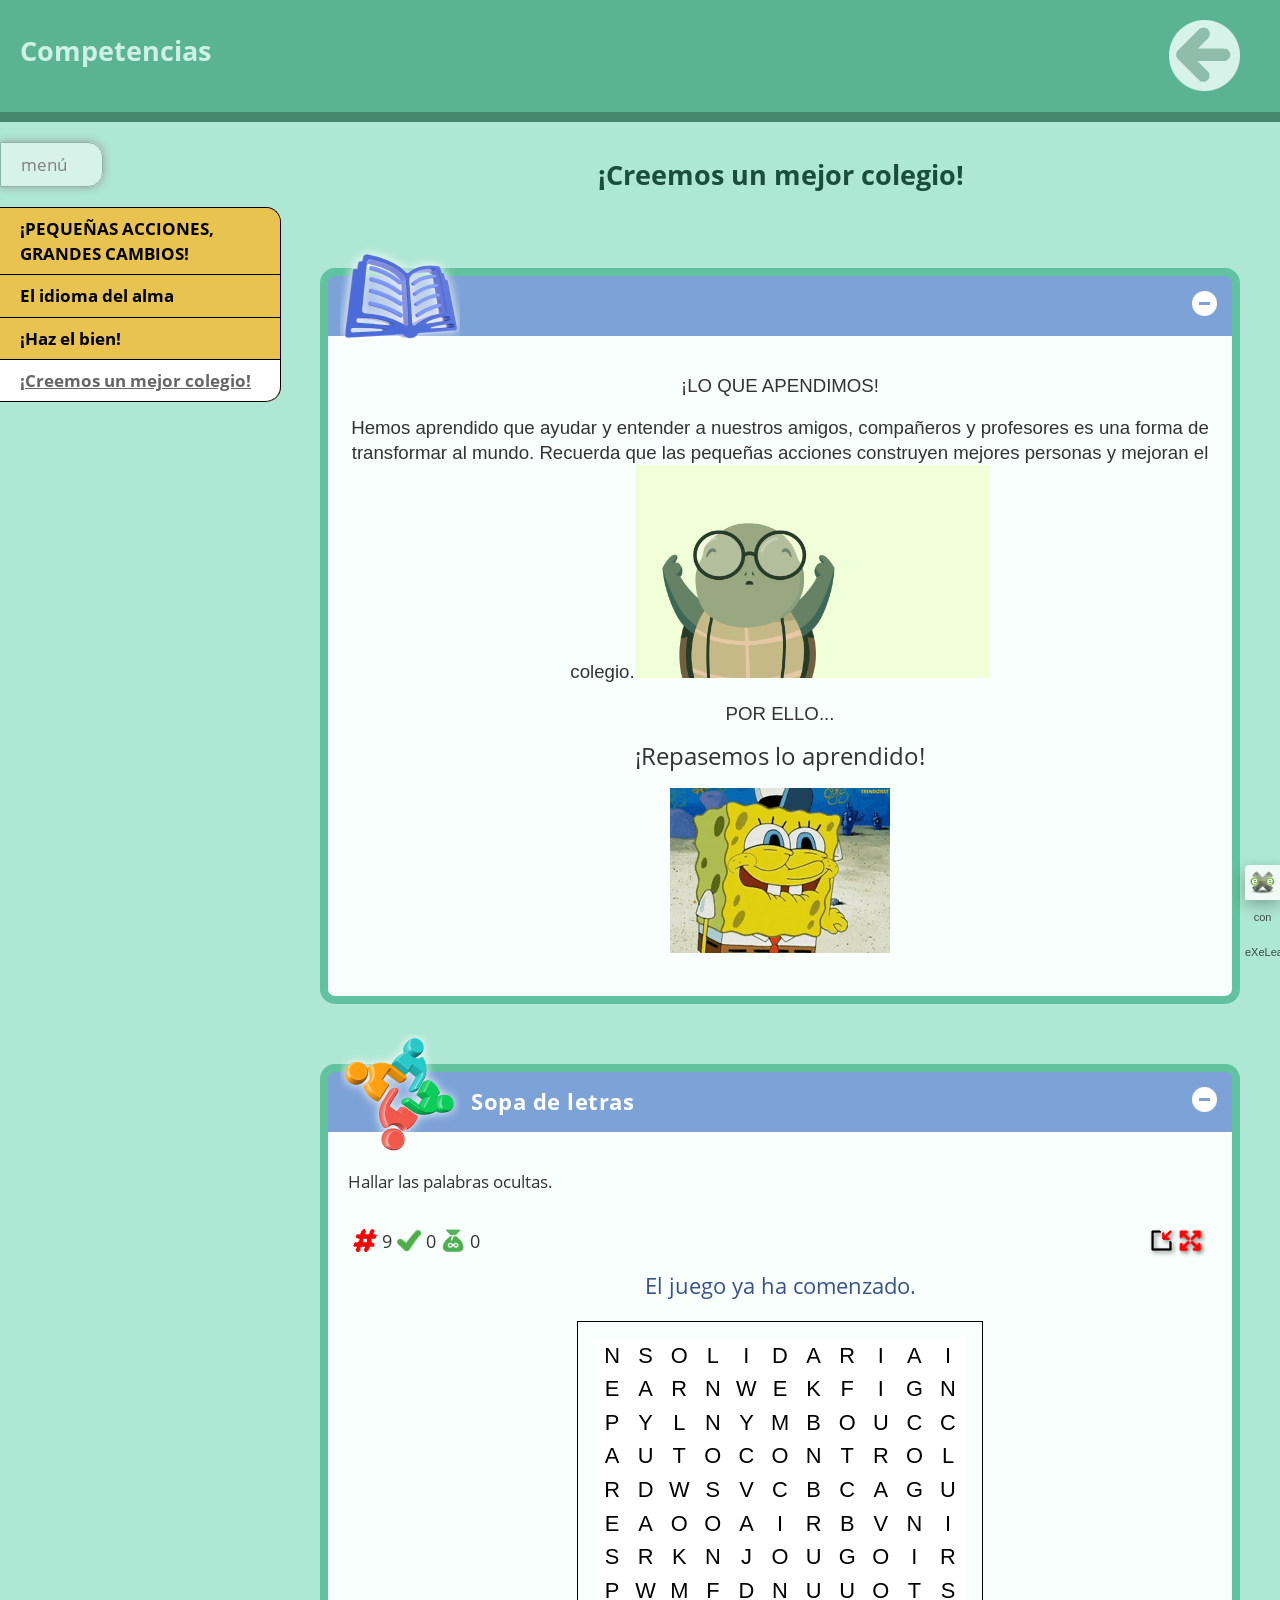
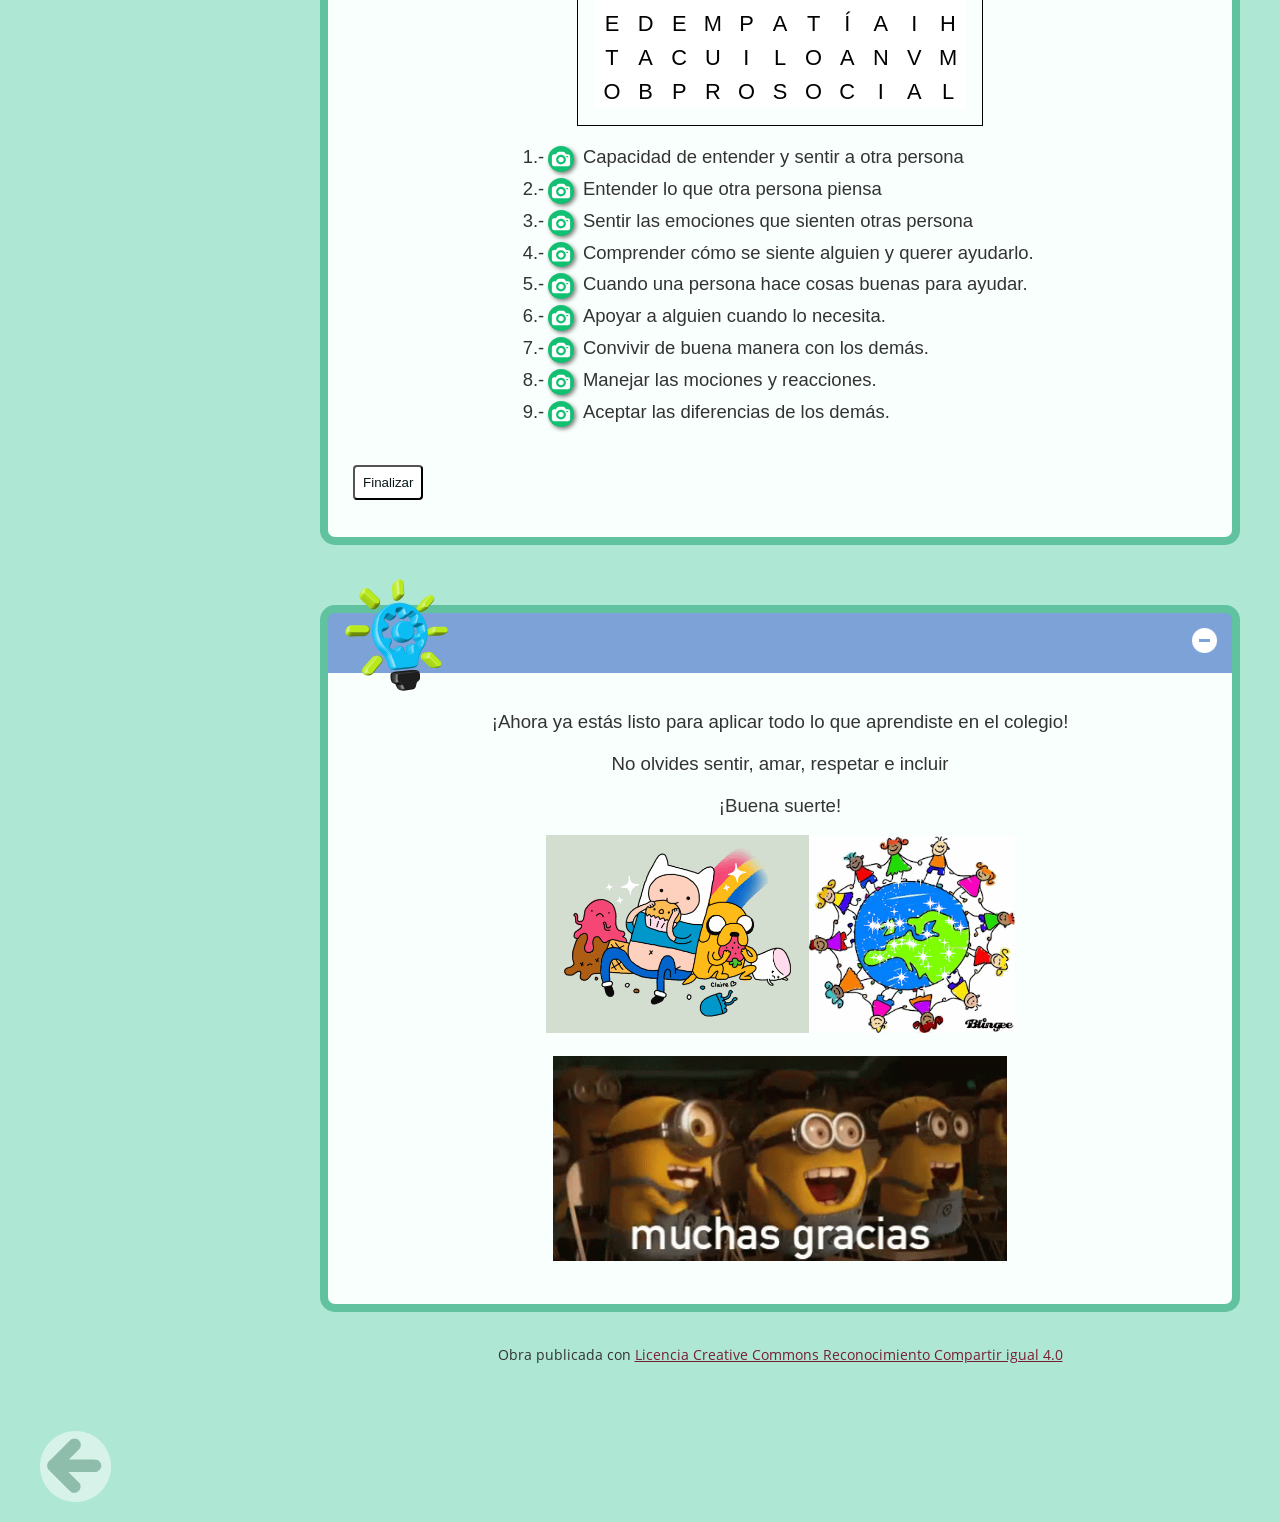
<file: creemos_un_mejor_colegio.html>
<!doctype html>
<html lang="es">
<head>
<link rel="stylesheet" type="text/css" href="base.css" />
<link rel="stylesheet" type="text/css" href="content.css" />
<link rel="stylesheet" type="text/css" href="nav.css" />
<meta http-equiv="content-type" content="text/html;  charset=utf-8" />
<title>¡Creemos un mejor colegio! | Competencias </title>
<link rel="shortcut icon" href="favicon.ico" type="image/x-icon" />
<meta name="author" content="Daniel Felipe " />
<link rel="license" type="text/html" href="http://creativecommons.org/licenses/by-sa/4.0/" />
<meta name="generator" content="eXeLearning 2.9 - exelearning.net" />
<!--[if lt IE 9]><script type="text/javascript" src="exe_html5.js"></script><![endif]-->
<script type="text/javascript" src="exe_jquery.js"></script>
<script type="text/javascript" src="common_i18n.js"></script>
<script type="text/javascript" src="common.js"></script>
<script type="text/javascript" src="cwordfind.js"></script>
<link rel="stylesheet" type="text/css" href="sopa-activity.css" />
<script type="text/javascript" src="sopa-activity.js"></script>
<meta name="viewport" content="width=device-width, initial-scale=1" />
</head>
<body class="exe-web-site" id="exe-node-3"><script type="text/javascript">document.body.className+=" js"</script>
<div id="content">
<p id="skipNav"><a href="#main" class="sr-av">Saltar la navegación</a></p>
<header id="header" ><div id="headerContent">Competencias</div></header>
<nav id="siteNav">
<ul>
   <li><a href="index.html" class="daddy main-node">¡PEQUEÑAS ACCIONES, GRANDES CAMBIOS!</a></li>
   <li><a href="el_idioma_del_alma.html" class="no-ch">El idioma del alma</a></li>
   <li><a href="haz_el_bien.html" class="no-ch">¡Haz el bien!</a></li>
   <li id="active"><a href="creemos_un_mejor_colegio.html" class="active no-ch">¡Creemos un mejor colegio!</a></li>
</ul>
</nav>
<div id='topPagination'>
<nav class="pagination noprt">
<a href="haz_el_bien.html" class="prev"><span><span>&laquo; </span>Anterior</span></a>
</nav>
</div>
<div id="main-wrapper">
<section id="main">
<header id="nodeDecoration"><h1 id="nodeTitle">¡Creemos un mejor colegio!</h1></header>
<article class="iDevice_wrapper textIdevice em_iDevice em_iDevice_reading" id="id59">
<div class="iDevice emphasis1" >
<header class="iDevice_header" style="background-image:url(icon_reading.png)"><span class="iDeviceTitle">&nbsp;</span></header>
<div class="iDevice_inner">
<div class="iDevice_content_wrapper">
<div id="ta59_127_2" class="block iDevice_content">
<div class="exe-text"><p style="text-align: center;"><span style="font-family: 'arial black', sans-serif; font-size: 14pt;">¡LO QUE APENDIMOS!</span></p>
<p style="text-align: center;"><span style="font-family: arial, helvetica, sans-serif; font-size: 14pt;">Hemos aprendido que ayudar y entender a nuestros amigos, compañeros y profesores es una forma de transformar al mundo. Recuerda que las pequeñas acciones construyen mejores personas y mejoran el colegio.<img src="11.gif" alt="" width="355" height="213" /></span></p>
<p style="text-align: center;"><span style="font-family: 'arial black', sans-serif; font-size: 14pt;">POR ELLO...</span></p>
<p style="text-align: center;"><span style="font-size: 18pt;">¡Repasemos lo aprendido!</span></p>
<p style="text-align: center;"><img src="12.1.gif" alt="" width="220" height="165" /></p></div>
</div>
</div>
</div>
</div>
</article>
<article class="iDevice_wrapper SopaIdevice em_iDevice em_iDevice_collaborative" id="id58">
<div class="iDevice emphasis1" >
<header class="iDevice_header" style="background-image:url(icon_collaborative.png)"><h1 class="iDeviceTitle">Sopa de letras</h1></header>
<div class="iDevice_inner">
<div class="iDevice_content_wrapper">
<div id="ta58_127_2" class="block iDevice_content">
<div class="sopa-IDevice"><div class="sopa-version js-hidden">2</div><div class="sopa-feedback-game"></div><div class="sopa-instructions gameQP-instructions"><p>Hallar las palabras ocultas.</p></div><div class="sopa-DataGame js-hidden">%E9%B0%E6%EB%E2%F7%D5%F3%FF%F7%B0%A8%B0%C1%FD%E2%F3%B0%BE%B0%FB%FC%E1%E6%E0%E7%F1%E6%FB%FD%FC%E1%B0%A8%B0%AE%E2%AC%DA%F3%FE%FE%F3%E0%B2%FE%F3%E1%B2%E2%F3%FE%F3%F0%E0%F3%E1%B2%FD%F1%E7%FE%E6%F3%E1%BC%AE%BD%E2%AC%B0%BE%B0%E1%FA%FD%E5%DF%FB%FC%FB%FF%FB%E8%F7%B0%A8%F4%F3%FE%E1%F7%BE%B0%FB%E6%FB%FC%F7%E0%F3%E0%EB%B0%A8%E9%B0%E1%FA%FD%E5%D1%FE%E7%F7%B0%A8%F4%F3%FE%E1%F7%BE%B0%F1%FE%E7%F7%D5%F3%FF%F7%B0%A8%B0%B0%BE%B0%E2%F7%E0%F1%F7%FC%E6%F3%F5%F7%D1%FE%E7%F7%B0%A8%A6%A2%BE%B0%E1%FA%FD%E5%D1%FD%F6%F7%D3%F1%F1%F7%E1%E1%B0%A8%F4%F3%FE%E1%F7%BE%B0%F1%FD%F6%F7%D3%F1%F1%F7%E1%E1%B0%A8%B0%B0%BE%B0%FF%F7%E1%E1%F3%F5%F7%D1%FD%F6%F7%D3%F1%F1%F7%E1%E1%B0%A8%B0%B0%EF%BE%B0%E5%FD%E0%F6%E1%D5%F3%FF%F7%B0%A8%C9%E9%B0%E5%FD%E0%F6%B0%A8%B0%D7%FF%E2%F3%E6%7F%F3%B0%BE%B0%F6%F7%F4%FB%FC%FB%E6%FB%FD%FC%B0%A8%B0%D1%F3%E2%F3%F1%FB%F6%F3%F6%B2%F6%F7%B2%F7%FC%E6%F7%FC%F6%F7%E0%B2%EB%B2%E1%F7%FC%E6%FB%E0%B2%F3%B2%FD%E6%E0%F3%B2%E2%F7%E0%E1%FD%FC%F3%B0%BE%B0%EA%B0%A8%A2%BE%B0%EB%B0%A8%A2%BE%B0%F3%E7%E6%FA%FD%E0%B0%A8%B0%B0%BE%B0%F3%FE%E6%B0%A8%B0%B0%BE%B0%E7%E0%FE%B0%A8%B0%E0%F7%E1%FD%E7%E0%F1%F7%E1%BD%A1%A7%BC%A3%BC%F8%E2%F5%B0%BE%B0%F3%E7%F6%FB%FD%B0%A8%B0%B0%BE%B0%E2%F7%E0%F1%F7%FC%E6%F3%F5%F7%C1%FA%FD%E5%B0%A8%FC%E7%FE%FE%EF%BE%E9%B0%E5%FD%E0%F6%B0%A8%B0%D1%FD%F5%FC%FB%E6%FB%E4%F3%B0%BE%B0%F6%F7%F4%FB%FC%FB%E6%FB%FD%FC%B0%A8%B0%D7%FC%E6%F7%FC%F6%F7%E0%B2%FE%FD%B2%E3%E7%F7%B2%FD%E6%E0%F3%B2%E2%F7%E0%E1%FD%FC%F3%B2%E2%FB%F7%FC%E1%F3%B0%BE%B0%EA%B0%A8%A2%BE%B0%EB%B0%A8%A2%BE%B0%F3%E7%E6%FA%FD%E0%B0%A8%B0%B0%BE%B0%F3%FE%E6%B0%A8%B0%B0%BE%B0%E7%E0%FE%B0%A8%B0%E0%F7%E1%FD%E7%E0%F1%F7%E1%BD%A1%A4%BC%F8%E2%F5%B0%BE%B0%F3%E7%F6%FB%FD%B0%A8%B0%B0%BE%B0%E2%F7%E0%F1%F7%FC%E6%F3%F5%F7%C1%FA%FD%E5%B0%A8%FC%E7%FE%FE%EF%BE%E9%B0%E5%FD%E0%F6%B0%A8%B0%D7%FF%FD%F1%FB%FD%FC%F3%FE%B0%BE%B0%F6%F7%F4%FB%FC%FB%E6%FB%FD%FC%B0%A8%B0%C1%F7%FC%E6%FB%E0%B2%FE%F3%E1%B2%F7%FF%FD%F1%FB%FD%FC%F7%E1%B2%E3%E7%F7%B2%E1%FB%F7%FC%E6%F7%FC%B2%FD%E6%E0%F3%E1%B2%E2%F7%E0%E1%FD%FC%F3%B0%BE%B0%EA%B0%A8%A2%BE%B0%EB%B0%A8%A2%BE%B0%F3%E7%E6%FA%FD%E0%B0%A8%B0%B0%BE%B0%F3%FE%E6%B0%A8%B0%B0%BE%B0%E7%E0%FE%B0%A8%B0%E0%F7%E1%FD%E7%E0%F1%F7%E1%BD%A3%A1%BC%A3%BC%F5%FB%F4%B0%BE%B0%F3%E7%F6%FB%FD%B0%A8%B0%B0%BE%B0%E2%F7%E0%F1%F7%FC%E6%F3%F5%F7%C1%FA%FD%E5%B0%A8%FC%E7%FE%FE%EF%BE%E9%B0%E5%FD%E0%F6%B0%A8%B0%C1%FD%FE%FB%F6%F3%E0%FB%F3%B0%BE%B0%F6%F7%F4%FB%FC%FB%E6%FB%FD%FC%B0%A8%B0%D1%FD%FF%E2%E0%F7%FC%F6%F7%E0%B2%F1a%FF%FD%B2%E1%F7%B2%E1%FB%F7%FC%E6%F7%B2%F3%FE%F5%E7%FB%F7%FC%B2%EB%B2%E3%E7%F7%E0%F7%E0%B2%F3%EB%E7%F6%F3%E0%FE%FD%BC%B0%BE%B0%EA%B0%A8%A2%BE%B0%EB%B0%A8%A2%BE%B0%F3%E7%E6%FA%FD%E0%B0%A8%B0%B0%BE%B0%F3%FE%E6%B0%A8%B0%B0%BE%B0%E7%E0%FE%B0%A8%B0%E0%F7%E1%FD%E7%E0%F1%F7%E1%BD%A3%A6%BC%F5%FB%F4%B0%BE%B0%F3%E7%F6%FB%FD%B0%A8%B0%B0%BE%B0%E2%F7%E0%F1%F7%FC%E6%F3%F5%F7%C1%FA%FD%E5%B0%A8%FC%E7%FE%FE%EF%BE%E9%B0%E5%FD%E0%F6%B0%A8%B0%C2%E0%FD%E1%FD%F1%FB%F3%FE%B0%BE%B0%F6%F7%F4%FB%FC%FB%E6%FB%FD%FC%B0%A8%B0%D1%E7%F3%FC%F6%FD%B2%E7%FC%F3%B2%E2%F7%E0%E1%FD%FC%F3%B2%FA%F3%F1%F7%B2%F1%FD%E1%F3%E1%B2%F0%E7%F7%FC%F3%E1%B2%E2%F3%E0%F3%B2%F3%EB%E7%F6%F3%E0%BC%B0%BE%B0%EA%B0%A8%A2%BE%B0%EB%B0%A8%A2%BE%B0%F3%E7%E6%FA%FD%E0%B0%A8%B0%B0%BE%B0%F3%FE%E6%B0%A8%B0%B0%BE%B0%E7%E0%FE%B0%A8%B0%E0%F7%E1%FD%E7%E0%F1%F7%E1%BD%A3%A7%BC%F5%FB%F4%B0%BE%B0%F3%E7%F6%FB%FD%B0%A8%B0%B0%BE%B0%E2%F7%E0%F1%F7%FC%E6%F3%F5%F7%C1%FA%FD%E5%B0%A8%FC%E7%FE%FE%EF%BE%E9%B0%E5%FD%E0%F6%B0%A8%B0%D3%EB%E7%F6%F3%E0%B0%BE%B0%F6%F7%F4%FB%FC%FB%E6%FB%FD%FC%B0%A8%B0%D3%E2%FD%EB%F3%E0%B2%F3%B2%F3%FE%F5%E7%FB%F7%FC%B2%F1%E7%F3%FC%F6%FD%B2%FE%FD%B2%FC%F7%F1%F7%E1%FB%E6%F3%BC%B2%B0%BE%B0%EA%B0%A8%A2%BE%B0%EB%B0%A8%A2%BE%B0%F3%E7%E6%FA%FD%E0%B0%A8%B0%B0%BE%B0%F3%FE%E6%B0%A8%B0%B0%BE%B0%E7%E0%FE%B0%A8%B0%BD%E2%E0%F7%E4%FB%F7%E5%E1%BD%D1%CD%CD%C7%E1%F7%E0%E1%CD%F1%F3%E0%FE%FD%CD%DD%FC%F7%D6%E0%FB%E4%F7%CD%D6%F7%E1%F9%E6%FD%E2%CD%A3%A4%BC%F5%FB%F4%B0%BE%B0%F3%E7%F6%FB%FD%B0%A8%B0%B0%BE%B0%E2%F7%E0%F1%F7%FC%E6%F3%F5%F7%C1%FA%FD%E5%B0%A8%FC%E7%FE%FE%EF%BE%E9%B0%E5%FD%E0%F6%B0%A8%B0%C0%F7%E1%E2%F7%E6%FD%B0%BE%B0%F6%F7%F4%FB%FC%FB%E6%FB%FD%FC%B0%A8%B0%D1%FD%FC%E4%FB%E4%FB%E0%B2%F6%F7%B2%F0%E7%F7%FC%F3%B2%FF%F3%FC%F7%E0%F3%B2%F1%FD%FC%B2%FE%FD%E1%B2%F6%F7%FFs%E1%BC%B0%BE%B0%EA%B0%A8%A2%BE%B0%EB%B0%A8%A2%BE%B0%F3%E7%E6%FA%FD%E0%B0%A8%B0%B0%BE%B0%F3%FE%E6%B0%A8%B0%B0%BE%B0%E7%E0%FE%B0%A8%B0%BD%E2%E0%F7%E4%FB%F7%E5%E1%BD%D1%CD%CD%C7%E1%F7%E0%E1%CD%F1%F3%E0%FE%FD%CD%DD%FC%F7%D6%E0%FB%E4%F7%CD%D6%F7%E1%F9%E6%FD%E2%CD%A3%A5%BC%F5%FB%F4%B0%BE%B0%F3%E7%F6%FB%FD%B0%A8%B0%B0%BE%B0%E2%F7%E0%F1%F7%FC%E6%F3%F5%F7%C1%FA%FD%E5%B0%A8%FC%E7%FE%FE%EF%BE%E9%B0%E5%FD%E0%F6%B0%A8%B0%D3%E7%E6%FD%F1%FD%FC%E6%E0%FD%FE%B0%BE%B0%F6%F7%F4%FB%FC%FB%E6%FB%FD%FC%B0%A8%B0%DF%F3%FC%F7%F8%F3%E0%B2%FE%F3%E1%B2%FF%FD%F1%FB%FD%FC%F7%E1%B2%EB%B2%E0%F7%F3%F1%F1%FB%FD%FC%F7%E1%BC%B0%BE%B0%EA%B0%A8%A2%BE%B0%EB%B0%A8%A2%BE%B0%F3%E7%E6%FA%FD%E0%B0%A8%B0%B0%BE%B0%F3%FE%E6%B0%A8%B0%B0%BE%B0%E7%E0%FE%B0%A8%B0%BD%E2%E0%F7%E4%FB%F7%E5%E1%BD%D1%CD%CD%C7%E1%F7%E0%E1%CD%F1%F3%E0%FE%FD%CD%DD%FC%F7%D6%E0%FB%E4%F7%CD%D6%F7%E1%F9%E6%FD%E2%CD%A3%AA%BC%F5%FB%F4%B0%BE%B0%F3%E7%F6%FB%FD%B0%A8%B0%B0%BE%B0%E2%F7%E0%F1%F7%FC%E6%F3%F5%F7%C1%FA%FD%E5%B0%A8%FC%E7%FE%FE%EF%BE%E9%B0%E5%FD%E0%F6%B0%A8%B0%DB%FC%F1%FE%E7%FB%E0%B0%BE%B0%F6%F7%F4%FB%FC%FB%E6%FB%FD%FC%B0%A8%B0%D3%F1%F7%E2%E6%F3%E0%B2%FE%F3%E1%B2%F6%FB%F4%F7%E0%F7%FC%F1%FB%F3%E1%B2%F6%F7%B2%FE%FD%E1%B2%F6%F7%FFs%E1%BC%B0%BE%B0%EA%B0%A8%A2%BE%B0%EB%B0%A8%A2%BE%B0%F3%E7%E6%FA%FD%E0%B0%A8%B0%B0%BE%B0%F3%FE%E6%B0%A8%B0%B0%BE%B0%E7%E0%FE%B0%A8%B0%BD%E2%E0%F7%E4%FB%F7%E5%E1%BD%D1%CD%CD%C7%E1%F7%E0%E1%CD%F1%F3%E0%FE%FD%CD%DD%FC%F7%D6%E0%FB%E4%F7%CD%D6%F7%E1%F9%E6%FD%E2%CD%A3%AB%BC%F5%FB%F4%B0%BE%B0%F3%E7%F6%FB%FD%B0%A8%B0%B0%BE%B0%E2%F7%E0%F1%F7%FC%E6%F3%F5%F7%C1%FA%FD%E5%B0%A8%FC%E7%FE%FE%EF%CF%BE%B0%FB%E1%C1%F1%FD%E0%FF%B0%A8%A2%BE%B0%E6%F7%EA%E6%D0%E7%E6%E6%FD%FC%C1%F1%FD%E0%FF%B0%A8%B0%D5%E7%F3%E0%F6%F3%E0%B2%FE%F3%B2%E2%E7%FC%E6%E7%F3%F1%FBa%FC%B0%BE%B0%E0%F7%E2%F7%F3%E6%D3%F1%E6%FB%E4%FB%E6%EB%B0%A8%F4%F3%FE%E1%F7%BE%B0%E6%F7%EA%E6%D4%F7%F7%F6%D0%F3%F1%F9%B0%A8%B0%B0%BE%B0%E6%F7%EA%E6%D3%F4%E6%F7%E0%B0%A8%B0%B0%BE%B0%F4%F7%F7%F6%D0%F3%F1%F9%B0%A8%F4%F3%FE%E1%F7%BE%B0%E2%F7%E0%F1%F7%FC%E6%F3%F8%F7%D4%D0%B0%A8%A3%A2%A2%BE%B0%E4%F7%E0%E1%FB%FD%FC%B0%A8%A3%BE%B0%E2%F7%E0%F1%F7%FC%E6%F3%F8%F7%C3%E7%F7%E1%E6%FB%FD%FC%E1%B0%A8%A3%A2%A2%BE%B0%E6%FB%FF%F7%B0%A8%A2%BE%B0%F6%FB%F3%F5%FD%FC%F3%FE%E1%B0%A8%F4%F3%FE%E1%F7%BE%B0%E0%F7%E4%F7%E0%E1%F7%E1%B0%A8%F4%F3%FE%E1%F7%BE%B0%E1%FA%FD%E5%C0%F7%E1%FD%FE%E4%F7%B0%A8%E6%E0%E7%F7%BE%B0%F7%E4%F3%FE%E7%F3%E6%FB%FD%FC%B0%A8%F4%F3%FE%E1%F7%BE%B0%F7%E4%F3%FE%E7%F3%E6%FB%FD%FC%DB%D6%B0%A8%B0%B0%BE%B0%FB%F6%B0%A8%B0%A0%A2%A0%A4%A7%A3%AB%A3%A4%A3%A4%A1%AB%A1%A2%A2%B0%BE%B0%FF%E1%F5%E1%B0%A8%E9%B0%FF%E1%F5%C0%F7%E2%FE%EB%B0%A8%B0%C0%F7%E1%E2%FD%FC%F6%F7%E0%B0%BE%B0%FF%E1%F5%D7%FC%E6%F7%E0%D1%FD%F6%F7%B0%A8%B0%DB%FC%E6%E0%FD%F6%E7%E8%F1%F3%B2%F7%FE%B2%F1a%F6%FB%F5%FD%B2%F6%F7%B2%F3%F1%F1%F7%E1%FD%B0%BE%B0%FF%E1%F5%D7%E0%E0%FD%E0%D1%FD%F6%F7%B0%A8%B0%D7%FE%B2%F1a%F6%FB%F5%FD%B2%F6%F7%B2%F3%F1%F1%F7%E1%FD%B2%FC%FD%B2%F7%E1%B2%F1%FD%E0%E0%F7%F1%E6%FD%B0%BE%B0%FF%E1%F5%D1%FE%E7%F7%B0%A8%B03%D5%F7%FC%FB%F3%FE%B3%B2%DE%F3%B2%E2%FB%E1%E6%F3%B2%F7%E1%A8%B0%BE%B0%FF%E1%F5%D1%FD%F6%F7%D3%F1%F1%F7%E1%E1%B0%A8%B0%D1a%F6%FB%F5%FD%B2%F6%F7%B2%F3%F1%F1%F7%E1%FD%B0%BE%B0%FF%E1%F5%C2%FE%F3%EB%C1%E6%F3%E0%E6%B0%A8%B0%C2%E7%FE%E1%F7%B2%F3%E3%E7%7F%B2%E2%F3%E0%F3%B2%F8%E7%F5%F3%E0%B0%BE%B0%FF%E1%F5%DA%FB%E6%E1%B0%A8%B0%D3%F1%FB%F7%E0%E6%FD%E1%B0%BE%B0%FF%E1%F5%C1%F1%FD%E0%F7%B0%A8%B0%C2%E7%FC%E6%E7%F3%F1%FBa%FC%B0%BE%B0%FF%E1%F5%DF%FB%FC%FB%FF%FB%E8%F7%B0%A8%B0%DF%FB%FC%FB%FF%FB%E8%F3%E0%B0%BE%B0%FF%E1%F5%DF%F3%EA%FB%FF%FB%E8%F7%B0%A8%B0%DF%F3%EA%FB%FF%FB%E8%F3%E0%B0%BE%B0%FF%E1%F5%C6%FB%FF%F7%B0%A8%B0%DE%7F%FF%FB%E6%F7%B2%F6%F7%B2%E6%FB%F7%FF%E2%FD%B2%BA%FF%FF%A8%E1%E1%BB%B0%BE%B0%FF%E1%F5%D4%E7%FE%FE%C1%F1%E0%F7%F7%FC%B0%A8%B0%C2%F3%FC%E6%F3%FE%FE%F3%B2%D1%FD%FF%E2%FE%F7%E6%F3%B0%BE%B0%FF%E1%F5%D7%EA%FB%E6%D4%E7%FE%FE%C1%F1%E0%F7%F7%FC%B0%A8%B0%C1%F3%FE%FB%E0%B2%F6%F7%FE%B2%FF%FD%F6%FD%B2%E2%F3%FC%E6%F3%FE%FE%F3%B2%F1%FD%FF%E2%FE%F7%E6%F3%B0%BE%B0%FF%E1%F5%DC%E7%FF%C3%E7%F7%E1%E6%FB%FD%FC%E1%B0%A8%B0%DCh%FF%F7%E0%FD%B2%F6%F7%B2%E2%E0%F7%F5%E7%FC%E6%F3%E1%B0%BE%B0%FF%E1%F5%DC%FD%DB%FF%F3%F5%F7%B0%A8%B0%C2%E0%F7%F5%E7%FC%E6%F3%B2%E1%FB%FC%B2%FB%FFs%F5%F7%FC%F7%E1%B0%BE%B0%FF%E1%F5%C1%E7%F1%F1%F7%E1%E1%F7%E1%B0%A8%B03%D1%FD%E0%E0%F7%F1%E6%FD%B3%B2%EE%B23%D7%EA%F1%F7%FE%F7%FC%E6%F7%B3%B2%EE%B23%D5%F7%FC%FB%F3%FE%B3%B2%EE%B23%DF%E7%EB%B2%F0%FB%F7%FC%B3%B2%EE%B23%C2%F7%E0%F4%F7%F1%E6%FD%B3%B0%BE%B0%FF%E1%F5%D4%F3%FB%FE%E7%E0%F7%E1%B0%A8%B03%DC%FD%B2%F7%E0%F3%B2%F7%E1%FD%B3%B2%EE%B23%DB%FC%F1%FD%E0%E0%F7%F1%E6%FD%B3%B2%EE%B23%DC%FD%B2%F7%E1%B2%F1%FD%E0%E0%F7%F1%E6%FD%B3%B2%EE%B23%DE%FD%B2%E1%F7%FC%E6%FB%FF%FD%E1%B3%B2%EE%B23%D7%E0%E0%FD%E0%B3%B0%BE%B0%FF%E1%F5%C6%E0%EB%D3%F5%F3%FB%FC%B0%A8%B0%DC%F7%F1%F7%E1%FB%E6%F3%B2%F3%FE%B2%FF%F7%FC%FD%E1%B2%E7%FC%B2%B7%E1%B7%B2%F6%F7%B2%E0%F7%E1%E2%E7%F7%E1%E6%F3%E1%B2%F1%FD%E0%E0%F7%F1%E6%F3%E1%B2%E2%F3%E0%F3%B2%F1%FD%FC%E1%F7%F5%E7%FB%E0%B2%FE%F3%B2%FB%FC%F4%FD%E0%FF%F3%F1%FBa%FC%BC%B2%C4%E7%F7%FE%E4%F3%B2%F3%B2%FB%FC%E6%F7%FC%E6%F3%E0%FE%FD%BC%B0%BE%B0%FF%E1%F5%C1%F1%FD%E0%F7%C1%F1%FD%E0%FF%B0%A8%B0%DE%F3%B2%E2%E7%FC%E6%E7%F3%F1%FBa%FC%B2%FC%FD%B2%E1%F7%B2%E2%E7%F7%F6%F7%B2%F5%E7%F3%E0%F6%F3%E0%B2%E2%FD%E0%E3%E7%F7%B2%F7%E1%E6%F3%B2%E2s%F5%FB%FC%F3%B2%FC%FD%B2%F4%FD%E0%FF%F3%B2%E2%F3%E0%E6%F7%B2%B2%F6%F7%B2%E7%FC%B2%E2%F3%E3%E7%F7%E6%F7%B2%C1%D1%DD%C0%DF%BC%B0%BE%B0%FF%E1%F5%DD%FC%FE%EB%C1%F3%E4%F7%C1%F1%FD%E0%F7%B0%A8%B03%C1a%FE%FD%B2%E2%E7%F7%F6%F7%B2%F5%E7%F3%E0%F6%F3%E0%B2%FE%F3%B2%E2%E7%FC%E6%E7%F3%F1%FBa%FC%B2%E7%FC%F3%B2%E4%F7%E8%B3%B0%BE%B0%FF%E1%F5%DD%FC%FE%EB%C1%F3%E4%F7%B0%A8%B0%C1a%FE%FD%B2%E2%E7%F7%F6%F7%B2%F5%E7%F3%E0%F6%F3%E0%B2%E7%FC%F3%B2%E4%F7%E8%B0%BE%B0%FF%E1%F5%DB%FC%F4%FD%E0%FF%F3%E6%FB%FD%FC%B0%A8%B0%DB%FC%F4%FD%E0%FF%F3%F1%FBa%FC%B0%BE%B0%FF%E1%F5%DD%FC%FE%EB%C1%F3%E4%F7%D3%E7%E6%FD%B0%A8%B0%C1%E7%B2%E2%E7%FC%E6%E7%F3%F1%FBa%FC%B2%E1%F7%B2%F5%E7%F3%E0%F6%F3%E0s%B2%F6%F7%E1%E2%E7%7B%E1%B2%F6%F7%B2%F1%F3%F6%F3%B2%E2%E0%F7%F5%E7%FC%E6%F3%BC%B2%C1a%FE%FD%B2%E2%E7%F7%F6%F7%B2%F8%E7%F5%F3%E0%B2%E7%FC%F3%B2%E4%F7%E8%BC%B0%BE%B0%FF%E1%F5%C1%F3%E4%F7%D3%E7%E6%FD%B0%A8%B0%C1%E7%B2%E2%E7%FC%E6%E7%F3%F1%FBa%FC%B2%E1%F7%B2%F5%E7%F3%E0%F6%F3%E0s%B2%F3%E7%E6%FD%FFs%E6%FB%F1%F3%FF%F7%FC%E6%F7%B2%F6%F7%E1%E2%E7%7B%E1%B2%F6%F7%B2%F1%F3%F6%F3%B2%E2%E0%F7%F5%E7%FC%E6%F3%BC%B0%BE%B0%FF%E1%F5%C1%F7%E4%F7%E0%F3%FE%C1%F1%FD%E0%F7%B0%A8%B0%C2%E7%F7%F6%F7%B2%F5%E7%F3%E0%F6%F3%E0%B2%FE%F3%B2%E2%E7%FC%E6%E7%F3%F1%FBa%FC%B2%E6%F3%FC%E6%F3%E1%B2%E4%F7%F1%F7%E1%B2%F1%FD%FF%FD%B2%E3%E7%FB%F7%E0%F3%B0%BE%B0%FF%E1%F5%CB%FD%E7%DE%F3%E1%E6%C1%F1%FD%E0%F7%B0%A8%B0%DE%F3%B2h%FE%E6%FB%FF%F3%B2%E2%E7%FC%E6%E7%F3%F1%FBa%FC%B2%F5%E7%F3%E0%F6%F3%F6%F3%B2%F7%E1%B0%BE%B0%FF%E1%F5%D3%F1%E6%FB%E6%EB%D1%FD%FF%E2%FE%EB%B0%A8%B0%CB%F3%B2%FA%F3%B2%E0%F7%F3%FE%FB%E8%F3%F6%FD%B2%F7%E1%E6%F3%B2%F3%F1%E6%FB%E4%FB%F6%F3%F6%BC%B0%BE%B0%FF%E1%F5%C2%FE%F3%EB%C1%F7%E4%F7%E0%F3%FE%C6%FB%FF%F7%E1%B0%A8%B0%C2%E7%F7%F6%F7%B2%E0%F7%F3%FE%FB%E8%F3%E0%B2%F7%E1%E6%F3%B2%F3%F1%E6%FB%E4%FB%F6%F3%F6%B2%F1%E7%F3%FC%E6%F3%E1%B2%E4%F7%F1%F7%E1%B2%E3%E7%FB%F7%E0%F3%B0%BE%B0%FF%E1%F5%D1%FE%FD%E1%F7%B0%A8%B0%D1%F7%E0%E0%F3%E0%B0%BE%B0%FF%E1%F5%C2%FD%FB%FC%E6%E1%B0%A8%B0%E2%E7%FC%E6%FD%E1%B0%BE%B0%FF%E1%F5%D3%E7%F6%FB%FD%B0%A8%B0%D3%E7%F6%FB%FD%B0%BE%B0%FF%E1%F5%C5%FD%E0%F6%E1%D4%FB%FC%F6%B0%A8%B0%DA%F3%E1%B2%F7%FC%F1%FD%FC%E6%E0%F3%F6%FD%B2%E6%FD%F6%F3%E1%B2%FE%F3%E1%B2%E2%F3%FE%F3%F0%E0%F3%E1%BC%B2%C6%E7%B2%E2%E7%FC%E6%E7%F3%F1%FBa%FC%B2%F7%E1%B2%B7%E1%BC%B0%BE%B0%FF%E1%F5%D7%FC%F6%D5%F3%FF%F7%C1%F1%FD%E0%F7%B0%A8%B0%DB%FC%FB%F1%FB%F3%B2%F7%FE%B2%F8%E7%F7%F5%FD%BC%BC%BC%B0%BE%B0%FF%F5%E1%D5%F3%FF%F7%C1%E6%F3%E0%E6%B0%A8%B0%D7%FE%B2%F8%E7%F7%F5%FD%B2%EB%F3%B2%FA%F3%B2%F1%FD%FF%F7%FC%E8%F3%F6%FD%BC%B0%BE%B0%FF%E1%F5%CB%FD%E7%C1%F1%FD%E0%F7%B0%A8%B0%C2%E7%FC%E6%E7%F3%F1%FBa%FC%B0%BE%B0%FF%E1%F5%D7%FC%F6%C6%FB%FF%F7%B0%A8%B0%D3%F1%F3%F0a%B2%F7%FE%B2%E6%FB%F7%FF%E2%FD%B2%F6%F7%B2%F8%E7%F7%F5%FD%BC%B2%C6%E7%B2%E2%E7%FC%E6%E7%F3%F1%FBa%FC%B2%F7%E1%B2%B7%E1%BC%B0%BE%B0%FF%E1%F5%D7%FC%F6%B0%A8%B0%D4%FB%FC%F3%FE%FB%E8%F3%E0%B0%BE%B0%FF%E1%F5%D7%FC%F6%D5%F3%FF%F7%DF%B0%A8%B0%DA%F3%E1%B2%F1%FD%FF%E2%FE%F7%E6%F3%F6%FD%B2%F7%FE%B2%F8%E7%F7%F5%FD%BC%B2%C6%E7%B2%E2%E7%FC%E6%E7%F3%F1%FBa%FC%B2%F7%E1%B2%B7%E1%BC%B0%BE%B0%FF%E1%F5%C7%FC%F1%FD%FF%E2%FE%F7%E6%F7%F6%D3%F1%E6%FB%E4%FB%E6%EB%B0%A8%B0%D3%F1%E6%FB%E4%FB%F6%F3%F6%B2%FC%FD%B2%F1%FD%FF%E2%FE%F7%E6%F3%F6%F3%B0%BE%B0%FF%E1%F5%C1%E7%F1%F1%F7%E1%E1%F4%E7%FE%D3%F1%E6%FB%E4%FB%E6%EB%B0%A8%B0%D3%F1%E6%FB%E4%FB%F6%F3%F6%B2%E1%E7%E2%F7%E0%F3%F6%F3%BC%B2%C2%E7%FC%E6%E7%F3%F1%FBa%FC%A8%B2%B7%E1%B0%BE%B0%FF%E1%F5%C7%FC%E1%E7%F1%F1%F7%E1%E1%F4%E7%FE%D3%F1%E6%FB%E4%FB%E6%EB%B0%A8%B0%D3%F1%E6%FB%E4%FB%F6%F3%F6%B2%FC%FD%B2%E1%E7%E2%F7%E0%F3%F6%F3%BC%B2%C2%E7%FC%E6%E7%F3%F1%FBa%FC%A8%B2%B7%E1%B0%BE%B0%FF%E1%F5%C6%EB%E2%F7%D5%F3%FF%F7%B0%A8%B0%C1%FD%E2%F3%B2%F6%F7%B2%FE%F7%E6%E0%F3%E1%B0%EF%EF</div><a href="35.1.jpg" class="js-hidden sopa-LinkImages">0</a><a href="36.jpg" class="js-hidden sopa-LinkImages">1</a><a href="13.1.gif" class="js-hidden sopa-LinkImages">2</a><a href="14.gif" class="js-hidden sopa-LinkImages">3</a><a href="15.gif" class="js-hidden sopa-LinkImages">4</a><a href="16.gif" class="js-hidden sopa-LinkImages">5</a><a href="17.gif" class="js-hidden sopa-LinkImages">6</a><a href="18.gif" class="js-hidden sopa-LinkImages">7</a><a href="19.gif" class="js-hidden sopa-LinkImages">8</a><div class="sopa-bns js-hidden">Su navegador no es compatible con esta herramienta.</div></div>
</div>
</div>
</div>
</div>
</article>
<article class="iDevice_wrapper textIdevice em_iDevice em_iDevice_technology" id="id60">
<div class="iDevice emphasis1" >
<header class="iDevice_header" style="background-image:url(icon_technology.png)"><span class="iDeviceTitle">&nbsp;</span></header>
<div class="iDevice_inner">
<div class="iDevice_content_wrapper">
<div id="ta60_128_2" class="block iDevice_content">
<div class="exe-text"><p style="text-align: center;"><span style="font-family: 'arial black', sans-serif; font-size: 14pt;">¡Ahora ya estás listo para aplicar todo lo que aprendiste en el colegio!</span></p>
<p style="text-align: center;"><span style="font-family: 'arial black', sans-serif; font-size: 14pt;">No olvides sentir, amar, respetar e incluir</span></p>
<p style="text-align: center;"><span style="font-family: 'arial black', sans-serif; font-size: 14pt;">¡Buena suerte!</span></p>
<p style="text-align: center;"><span style="font-family: 'arial black', sans-serif; font-size: 14pt;"><img src="20.gif" alt="" width="263" height="197" /><img src="21.1.gif" alt="" width="206" height="196" /></span></p>
<p style="text-align: center;"><span style="font-family: 'arial black', sans-serif; font-size: 14pt;"><img src="22.gif" alt="" width="454" height="205" /></span></p></div>
</div>
</div>
</div>
</div>
</article>
<div id="packageLicense" class="cc cc-by-sa">
<p><span>Obra publicada con</span> <a rel="license" href="http://creativecommons.org/licenses/by-sa/4.0/">Licencia Creative Commons Reconocimiento Compartir igual 4.0</a></p>
</div>
</section>
</div>
<div id='bottomPagination'>
<nav class="pagination noprt">
<a href="haz_el_bien.html" class="prev"><span><span>&laquo; </span>Anterior</span></a>
</nav>
</div>
</div>
<p id="made-with-eXe"><a href="https://exelearning.net/" target="_blank" rel="noopener"><span>Creado con eXeLearning<span> (Ventana nueva)</span></span></a></p><script type="text/javascript" src="_style_js.js"></script></body></html>
</file>
<file: base.css>
/*
eXe
Copyright 2004-2006, University of Auckland
Copyright 2004-2007 eXe Project, New Zealand Tertiary Education Commission
base style sheet for all themes
*/
body{margin:0;padding:0 10px 10px 10px;font-family:arial,verdana,helvetica,sans-serif;font-size:.8em}#header{text-align:left;height:50px;padding-left:20px;font-size:2.2em;font-weight:bold}a{text-decoration:none}a:hover,a:focus{text-decoration:underline}img.submit,img.help,img.info,img.gallery{border:0}li{list-style-position:inside}#nodeDecoration{padding:.1em;border-bottom:0;text-align:right}.block,.feedback{display:block;padding-top:.25em;padding-bottom:.25em}.feedback{font-family:times,serif;font-size:120%}.feedback-button p{margin:0}.emphasis0{padding-left:0;margin:0}.iDeviceTitle{font-weight:bold;position:relative;top:-18px}input.feedbackbutton{margin-top:10px;margin-bottom:10px}.popupDiv{background-color:#EDEFF0;border:2px solid #607489;padding:0 4px 4px 4px;margin-left:15px;text-align:left;z-index:99;border-radius:3px}.popupDivLabel{text-align:center;font:message-box;font-weight:bold;color:#fff;cursor:move;margin:0 -4px;background-image:url(popup_bg.gif)}@media print{.feedback{display:block!important}.feedback.iDevice_solution a{text-decoration:none;color:inherit}.iDevice_solution li span{display:none}div.node,article.node{page-break-after:always}.external-iframe{display:none}.external-iframe-src{display:block!important;margin:2em 0;font-size:.95em;text-align:center}#made-with-eXe{display:none}}.external-iframe{border:0}.iDevice a,#siteFooter a,#packageLicense a,.toggle-idevice a{text-decoration:underline}.iDevice a:hover,#siteFooter a:hover,#packageLicense a:hover,.toggle-idevice a:hover{text-decoration:none}.pre-code{background:#112C4A;color:#E7ECF1;font-family:Monaco,Courier,monospace;border-radius:9px;font-size:12px;margin:2em 1em;overflow:auto;padding:20px}.iDevice_content{position:relative;max-width:100%}.exe-epub3 .iDevice_content{position:static}.iDevice_header{background-position:0 50%;background-repeat:no-repeat}.iDevice_header.iDevice_header_noIcon{background-image:none;padding:5px 0}.TrueFalseIdevice label{white-space:nowrap;margin-right:1em;line-height:1.7em}.cloze-activity-form input[type='text']{max-width:calc(100% - .45em)}.exe-dl{margin-bottom:2em;margin-left:1.5em}.exe-dl dt{font-weight:bold}.exe-dl dd{margin:1em 1.5em}.js .exe-dl dt{margin:1.2em 0 0 0}.exe-dl dt a{text-decoration:underline}.exe-dl .icon{font-family:Arial,sans-serif;display:block;width:20px;height:20px;font-size:16px;margin-right:1em;line-height:20px;text-align:center;float:left;border-radius:2px;position:relative}@media all and (min-width:1px){.exe-dl dt a{align-items:center;display:flex;text-decoration:none}.exe-dl .icon{height:18px;line-height:18px;width:18px;padding:1px;font:18px monospace;font-weight:bold;display:flex;justify-content:center;align-items:center}}.exe-dl-toggler{height:20px;margin:1.5em}.exe-dl-toggler a{margin-left:0;font-weight:bold}.js .exe-dl dd{display:none;padding-left:0;margin:1em 1em 1em 37px}.exe-math{display:block;margin:2em 0}.exe-math,.MathJax_Display{text-align:left!important}.exe-math.position-center,.position-center .MathJax_Display,[style*="text-align: center"] .MathJax_Display{text-align:center!important}.exe-math.position-right,.position-right .MathJax_Display,[style*="text-align: right"] .MathJax_Display{text-align:right!important}.js .show-image .exe-math-code,.js .show-code .exe-math-img{display:none}.exe-math-links{font-size:.85em}.exe-math-inline{display:inline;margin:0 .1em!important}.exe-figure{margin:2em 0;max-width:100%}.position-center{margin:2em auto}.position-right{margin:2em 0 2em auto}.float-left{float:left;margin:.5em 1.5em 1em 0}.float-right{float:right;margin:.5em 0 1em 2em}.figcaption{padding-top:.2em}.figcaption.header{padding-top:0;padding-bottom:.2em}.exe-layout-2-cols,.exe-layout-3-cols{width:100%}.exe-layout-2-cols .exe-col{float:left;width:49%}.exe-layout-2-cols .exe-col-1{padding-right:1%}.exe-layout-2-cols .exe-col-2{padding-left:1%}.exe-layout-2-30-70 .exe-col{width:69%}.exe-layout-2-30-70 .exe-col-1{width:29%}.exe-layout-2-70-30 .exe-col{width:29%}.exe-layout-2-70-30 .exe-col-1{width:69%}.exe-layout-3-cols .exe-col{float:left;width:32%}.exe-layout-3-cols .exe-col-1,.exe-layout-3-cols .exe-col-2{padding-right:2%}.exe-block-warning{background:#FCF8E3;color:#796034;border:1px solid #FAEBCC;padding:0 1em;border-radius:4px}p.exe-block-warning{padding:1em}.exe-block-alert{background:#ffc;color:#855000;border:1px solid #FFF099;padding:0 1em;border-radius:4px}p.exe-block-alert{padding:1em}.exe-block-danger{background:#FEF0EF;color:#973C3B;border:1px solid #F3DADD;padding:0 1em;border-radius:4px}p.exe-block-danger{padding:1em}.exe-block-info{background:#E1F1F9;color:#2B627D;border:1px solid #C9EDF4;padding:0 1em;border-radius:4px}p.exe-block-info{padding:1em}.exe-block-success{background:#E5F3E0;color:#336634;border:1px solid #DEEDD1;padding:0 1em;border-radius:4px}p.exe-block-success{padding:1em}.exe-block-warning a{color:#4F360A}.exe-block-alert a{color:#5B2600}.exe-block-danger a{color:#6D1211}.exe-block-info a{color:#063853}.exe-block-success a{color:#093C0A}div.exe-block-warning,div.exe-block-alert,div.exe-block-danger,div.exe-block-info,div.exe-block-success{margin:1em 0}.js a.exe-enlarge{position:relative;display:block}.exe-enlarge-icon{display:none;width:30px;height:30px;position:absolute;top:50%;left:50%;margin:-15px 0 0 -15px;border-radius:15px;background:#333;z-index:10;box-shadow:0 0 7px 0 #DDD}.exe-enlarge-icon b{width:30px;height:30px;line-height:30px;text-align:center;display:block;font-size:1.3em;color:#FFF}.exe-enlarge-icon b:before{content:"+"}.js a.exe-enlarge:hover img,.js a.exe-enlarge:focus img{opacity:.7;filter:alpha(opacity=70)}a.exe-enlarge:hover .exe-enlarge-icon,a.exe-enlarge:focus .exe-enlarge-icon{display:block;*display:none}.exe-clear{overflow:auto}.toggle-idevice,.exe-hidden,.js-required,.js .js-hidden,.exe-mindmap-code{display:none}.js .js-required{display:block}#packageLicense{text-align:center}.js #main .iDevice_hint_title{font-size:1em;margin-top:0;font-weight:normal;*margin-top:1em}.iDevice_hint{margin-bottom:1.5em}.iDevice_hint_title a{background-repeat:no-repeat;background-position:0 50%;padding-left:23px;text-decoration:none}.iDevice_hint_content{padding:0 23px}.iDevice_answer{overflow:hidden;*margin:1.5em 0}.iDevice_answer{overflow:hidden}.iDevice_answer p{margin-top:0}.iDevice_answer-field{width:2.5em;float:left}.js .iDevice_answer-content,.js .iDevice_answer-feedback{padding-left:2.5em}.hidden-idevice .image_text{display:none}abbr[title],acronym[title]{text-decoration:none;border-bottom:1px dotted}.pagination.page-counter{text-align:center}.pagination.noprt .sep{display:none}.pagination.noprt .page-counter{margin-right:20px}#topPagination .page-counter{margin-left:20px;margin-right:0}#skipNav{margin:0;position:absolute;width:100%}.sr-av,.js .js-sr-av,#skipNav a,.exe-hidden-accessible,.js .exe-tooltip-text{position:absolute;overflow:hidden;clip:rect(0 0 0 0);clip:rect(0,0,0,0);height:0}#skipNav a{background:#333;color:#fff;padding:.4em .85em}#skipNav a:active,#skipNav a:focus{position:static;overflow:visible;clip:auto;height:auto}.exe-table{margin:2em auto;max-width:100%;border:1px solid #CCC;border-collapse:collapse;border-spacing:0}.exe-table tr{background:#fff}.exe-table caption{padding:.5em 0;text-align:center;font-style:italic}.exe-table td,.exe-table th{border:1px solid #CCC;margin:0;padding:.5em 1em}.exe-table thead{background:#ddd;color:#000;text-align:left}.exe-table tr:nth-child(2n-1) td,.exe-table tbody tr:nth-child(2n-1) th{background:#F4F4F4}.exe-table tbody tr:nth-child(2n) th{background:#F4F4F4}.exe-table tbody tr:nth-child(2n-1) th{background:#E4E4E4}.exe-table thead+tbody tr:nth-child(2n) th{background:#fff}.exe-table thead+tbody tr:nth-child(2n-1) th{background:#F4F4F4}.exe-table-minimalist{margin:2em auto;border-collapse:collapse}.exe-table-minimalist tr{background:#fff}.exe-table-minimalist thead th{color:#000;padding:.6em 1.5em .6em .8em;border-bottom:2px solid #CCC;text-align:left}.exe-table-minimalist td,.exe-table-minimalist tbody th{border-bottom:1px solid #ccc;color:#555;padding:.5em 1.5em .5em .8em}.exe-table-minimalist tbody tr:hover td,.exe-table-minimalist tbody tr:hover th{color:#222}.exe-table-minimalist tr:nth-child(2n-1) td,.exe-table-minimalist tbody tr:nth-child(2n-1) th{background:#F9F9F9}.exe-table-minimalist caption{text-align:center;font-style:italic;border-bottom:2px solid #CCC;padding:.6em 0}.exe-table-responsive{display:block;overflow-x:auto;border:none}.exe-table-responsive,.exe-table-responsive th,.exe-table-responsive tr,.exe-table-responsive td{width:auto!important}body .qtip{font-size:.85em;line-height:1.5em}.qtip .exe-tooltip-text{position:relative;overflow:auto;clip:auto;height:auto}ol.auto-numbered{counter-reset:item}.auto-numbered ol{counter-reset:item}.auto-numbered li{display:block}.auto-numbered li:before{content:counters(item,".") ".- ";counter-increment:item}.exe-quote-cite cite{display:block;text-align:right;margin-top:-.5em}.exe-link-data{font-size:.8em;margin:0 .2em}.exe-link-data abbr{cursor:help}.styled-qc{font-family:Georgia,serif;font-style:italic;margin:1.5em 2.5em;padding:.25em 3.5em;position:relative}.styled-qc:before{display:block;content:"\201C";font-size:5em;position:absolute;left:0;top:-20px}.js .pbl-task-info{visibility:hidden}.pbl-task-info dt{float:left;font-weight:bold;margin-right:.5em}.pbl-task-info{overflow:hidden;margin:1em 0 1.5em 20px;width:auto;float:right;text-align:right}.pbl-task-info dt{margin:0;float:left;clear:left;width:150px}.pbl-task-info dd{margin:0 0 0 150px;text-align:left;padding-left:.5em}.pbl-task-info dd:after{content:'';display:block;clear:both}.pbl-task-description{clear:both}iframe,object,embed{max-width:100%}img,video{max-width:100%;height:auto}@media all and (max-width:992px){.exe-layout-3-cols .exe-col{float:none;width:100%;padding:0}.exe-layout-3-cols .exe-col .exe-figure{margin:2em auto}}@media all and (max-width:780px){.styled-qc{margin:1.5em .5em}.exe-layout-2-cols .exe-col{float:none;width:100%;padding:0}.exe-layout-2-cols .exe-col .exe-figure{margin:2em auto}}#exe-client-search-form{text-align:right;margin-bottom:2em}#exe-client-search-form p{margin:0}#exe-client-search-text{border:1px solid #ddd;padding:5px 10px;width:250px;max-width:60%}#exe-client-search-submit{border:1px solid #ddd;padding:5px 10px;background:#ddd;margin-left:-.4em;color:#333}.exe-client-search-results #nodeTitle,.exe-client-search-results .iDevice_wrapper,#exe-client-search-results,#exe-client-search-reset{display:none}.exe-client-search-results #exe-client-search-results{display:block}.exe-client-search-results #exe-client-search-reset{display:inline;line-height:2em}#exe-client-search-results p{margin-top:1.5em}#exe-client-search-results ul{margin:1.5em 1.5em 3em 1.5em;padding:0;list-style:none}#main #exe-client-search-results li{list-style-image:none;margin-bottom:1.5em}#exe-client-search-results a{font-size:1.15em}.exe-client-search-result{background:yellow}.exe-client-search-read-more{font-size:.7em;margin-left:.2em}#exe-client-search-reset{margin-left:.5em}@media all and (max-width:700px){#exe-client-search-form{text-align:center}}@media all and (max-width:600px){.exe-client-search-results #exe-client-search-reset{display:block;margin:1em 0 0 0}}#made-with-eXe{margin:0;position:fixed;bottom:0;right:0}#made-with-eXe a{text-decoration:none;box-shadow:rgba(0,0,0,0.35) 0 5px 15px;border-top-left-radius:4px;color:#222;font-size:11px;font-family:Arial,sans-serif;line-height:35px;width:35px;height:35px;background:#fff url(exe_powered_logo.png) no-repeat 0 50%;display:block;background-size:auto 23px;text-decoration:none;transition:.5s;opacity:.8}#made-with-eXe span{padding-left:35px;padding-right:5px}#made-with-eXe span span{position:absolute;overflow:hidden;clip:rect(0 0 0 0);clip:rect(0,0,0,0);height:0}#made-with-eXe a:hover{width:auto;padding:0 5px;background-position:5px 50%;opacity:1}
</file>
<file: content.css>
/* Kids Style for eXeLearning (see config.xml for details) */
@font-face {
  font-family: 'Open Sans';
  font-style: normal;
  font-weight: 400;
  src: local('Open Sans'), local('OpenSans'), url(open-sans.woff2) format('woff2'), url(open-sans.woff) format('woff');
}
@font-face {
  font-family: 'Open Sans';
  font-style: normal;
  font-weight: 700;
  src: local('Open Sans Bold'), local('OpenSans-Bold'), url(open-sans-bold.woff2) format('woff2'), url(open-sans-bold.woff) format('woff');
}
html{font-size:105%}
body{font:100%/1.5 'Open Sans',Arial,Verdana,Helvetica,sans-serif;line-height:1.5em;padding:15px;margin:0;text-align:left;color:#333;background-color:#aee7d3}

h2{font-size:1.3em}
h3{font-size:1.2em}
h4{font-size:1.1em}
h5{font-size:1em}
p{margin:1em 0}
a{color:#771F35}
.iDevice_inner a{color:#B85F75}
.score.js-feedback{margin-bottom:1em}

#header,#emptyHeader,#nodeDecoration{padding:28px 20px;height:auto!important;height:56px;min-height:56px;line-height:56px;font-size:1.8em;font-weight:700;background-color:#5ab493;border:10px solid #468770}
#headerContent{color:#cff0e5}
#header h1,#nodeDecoration h1{margin:0;font-size:1em;text-align:center;color:#cff0e5}
#nodeDecoration{margin-bottom:15px} /* Single page */
.nodeDecoration h1{font-size:1.5em}

.exe-single-page #headerContent{padding-top:0}
.exe-single-page .nodeTitle{font-size:1.8em;font-weight:700;margin:1.5em 0}

/* iDevices */
.iDevice{margin:20px 0 30px 0}
.iDevice_header{letter-spacing:.5px;height:auto!important;height:60px;min-height:60px;border:#60c29e solid;border-width:8px 8px 0 8px;padding-left:13px;border-top-left-radius:15px;border-top-right-radius:15px;background:#7ca2d7 url(_style_idevice_header.gif) repeat-x 0 bottom;position:static;background-image:none!important}
.iDeviceTitle{height:auto!important;height:30px;min-height:30px;line-height:30px;font-size:1.3em;vertical-align:bottom;top:auto;display:inline-block;font-weight:700;padding:15px 45px 15px 130px;background-repeat:no-repeat;background-position:0 50%;margin:0;color:#FFF}
.iDevice_header_noIcon .iDeviceTitle{background-image:none;padding-left:20px}
.iDevice_inner{padding:10px 20px 20px 20px;border:8px solid #60c29e;border-bottom-right-radius:15px;border-bottom-left-radius:15px;border-top:0;background-color:#f9fffc}

/* Clearfix */
.iDevice_content{overflow:auto}
.FileAttachIdeviceInc .iDevice_content{margin-bottom:-.5em}

/* Hide/Show iDevice */
.toggle-idevice{display:block;margin:0;text-align:right}
.iDevice_header .toggle-idevice{line-height:25px;position:absolute;top:53px;right:8px}
.toggle-idevice a{display:inline-block;width:25px;height:25px;background:url(_style_icons.png) no-repeat 0 -200px;outline:none}
.toggle-em0 a{background-position:0 -300px}
.toggle-idevice .show-idevice{background-position:-100px -200px}
.toggle-em0 .show-idevice{background-position:-100px -300px}

.toggle-idevice span{position:absolute;overflow:hidden;clip:rect(0,0,0,0);height:0}

/* iDevice title with background-color */
input.feedbackbutton{margin:0}
.hidden-idevice .iDevice_header{border-radius:15px;border-width:8px}
.iDevice_header .toggle-idevice{margin-right:15px}

.ExternalUrlIdevice iframe{border:0}

/* Reset base.css */
.block,.feedback{padding:0}
.feedback{font-family:inherit;font-size:1em}
li{list-style-position:outside}
.pre-code{font-size:1.2em}
.styled-qc{margin-top:2.5em}
.styled-qc:before{top:0}
.exe-dl .icon,.exe-dl-toggler a{width:24px;height:24px;border-radius:12px}
.exe-dl-toggler a{line-height:22px}
.js .exe-dl dd{margin-left:44px}
/* Enlarge icon */
.exe-enlarge-icon{width:50px;height:50px;margin:-25px 0 0 -25px;border-radius:25px;background:#468770}
.exe-enlarge-icon b{width:50px;height:50px;line-height:50px}
.exe-enlarge-icon b{font-size:1.7em}
/* Forms */
input,select{font-size:1em;font-family:inherit}
.iDevice_hint_title a{padding-left:25px}
.MultichoiceIdevice .activity-form,.MultiSelectIdevice .activity-form{margin-bottom:1em}
.TrueFalseIdevice .activity-form{margin-top:1.5em}
.TrueFalseIdevice .activity-form:first-child{margin-top:0}
.TrueFalseIdevice label{margin:0 1em}
.MultichoiceIdevice input,.MultiSelectIdevice input[type=checkbox],.QuizTestIdevice input[type=radio]{width:16px;height:16px;margin:5px 0 0 12px}
.MultiSelectIdevice .feedback.iDevice_content{margin-top:1.5em}
.right-option,.wrong-option{font-style:italic}
.readingIdevice .iDevice_content:first-child p:last-child,
.CasestudyIdevice .iDevice_content:first-child p:last-child{margin-bottom:0}
/* Non-Interactive Activities */
.readingIdevice .feedbackbutton,
.CasestudyIdevice .feedbackbutton,
.ReflectionIdevice .feedbackbutton{margin:.5em 0}
 
/* Submit buttons */
.iDevice_buttons input[type=submit],.iDevice_buttons input[type=button],.iDevice_buttons input[type=reset]{
-moz-border-bottom-colors:none;
-moz-border-left-colors:none;
-moz-border-right-colors:none;
-moz-border-top-colors:none;
background-color:#f1f1f1;
background-image:linear-gradient(to bottom, #f6f6f6, #eaeaea);
background-repeat:repeat-x;
border-color:#cfcfcf #cfcfcf #b5b5b5;
border-image:none;
border-radius:5px;
border-style:solid;
border-width:1px;
box-shadow:0 1px 0 rgba(255, 255, 255, 0.2) inset, 0 1px 2px rgba(0, 0, 0, 0.05);
display:inline-block;
line-height:2em;
font-size:1em;
padding:5px 15px;
color:#444;
margin-right:.5em;
text-shadow:0 1px 1px rgba(255, 255, 255, 0.75)
}

/* Hint & Feedback */
.iDevice_hint_content{border-radius:10px;border:1px solid #EEE;background:#f9f9f9}
.iDevice_inner .feedback{background:#fff6db;border-radius:10px;border:1px solid #ffe38e;padding:0 1em;margin-top:1em}
.iDevice_inner .iDevice_answer-feedback{background:none;border:none;padding:0;margin:0}
.TrueFalseIdevice .feedback{margin-top:1.5em}   

/* Icons */
.iDeviceTitle{background-image:url(icon_attached.png)}
.ListaIdevice .iDeviceTitle,
.QuizTestIdevice .iDeviceTitle,
.MultichoiceIdevice .iDeviceTitle,
.TrueFalseIdevice .iDeviceTitle,
.MultiSelectIdevice .iDeviceTitle,
.ClozeIdevice .iDeviceTitle{background-image:url(icon_write.png)}
.CasestudyIdevice .iDeviceTitle{background-image:url(icon_tool.png)}
.preknowledgeIdevice .iDeviceTitle{background-image:url(icon_cabinet.png)}
.GalleryIdevice .iDeviceTitle{background-image:url(icon_picture.png)}
.objectivesIdevice .iDeviceTitle{background-image:url(icon_objective.png)}
.ReflectionIdevice .iDeviceTitle{background-image:url(icon_reflection.png)}
.readingIdevice .iDeviceTitle{background-image:url(icon_reading.png)}
.activityIdevice .iDeviceTitle{background-image:url(icon_task.png)}
.WikipediaIdevice .iDeviceTitle{background-image:url(icon_wikipedia.png)}

.js .em_iDevice{position:relative;padding-top:10px}
.icon_wrapper{width:120px;height:120px;background-repeat:no-repeat;position:absolute;top:0;left:20px}
.js .iDevice_inner{padding-top:20px}

#siteFooter{padding:20px;text-align:center;border:1px solid #aee7d3}

/* Download package iDevice */
.download-packageIdevice .exe-download-package-link a{background:#468770}
.download-packageIdevice .exe-download-package-link a:hover,.download-packageIdevice .exe-download-package-link a:focus{background:#e9c34f;color:#000}

/* Lightbox */
.pp_overlay{filter:progid:DXImageTransform.Microsoft.Alpha(Opacity=100)!important;opacity:1!important}

/* Effects */
.exe-fx .fx-C2,.exe-fx .fx-C2 a,.fx-pagination a{background:#FFF}
.exe-fx .fx-C1,.exe-fx .fx-C1 a{background:#468770;color:#FFF}
/* iDevices with emphasis */
.emphasis1 .exe-fx .fx-C1,.emphasis1 .exe-fx .fx-C1 a{background:#468770}
.js .exe-fx .fx-accordion-title,.js .exe-fx.exe-accordion h2{background:#333}
.emphasis1 .exe-fx .fx-C2,.emphasis1 .exe-fx .fx-C2 a,.emphasis1 .fx-pagination a{background:#E7F8F2}
/* Licenses */
#packageLicense{font-size:.85em}

@media print {
    div.node{page-break-after:auto} /* base.css */
    html body{background:#fff;color:#000;font-size:11pt}
	@page{margin:1.5cm}
	/* Uncomment this to print URL after links:
	a{font-weight:bold;text-decoration:none!important}
	a[href^=http]:after{content:" <" attr(href) "> "}
	*/
	.iDevice{margin-bottom:20px}	
	#main .iDeviceTitle{background:none;padding-left:0}
	.iDevice_header{border-width:1px 1px 0 1px}
	.iDevice_inner{border-width:0 1px 1px 1px}
	.icon_wrapper{display:none}	
	#header h1,#nodeDecoration h1{text-align:left}
	body #header,body #emptyHeader,body #nodeDecoration{height:auto!important;min-height:0;border:none;padding:0}
	.toggle-idevice{display:none}
}
</file>
<file: nav.css>
/* Kids Style for eXeLearning (see config.xml for details) */
body{padding:0;text-align:center;background:#aee7d3}
#content{width:100%;margin:0 auto;text-align:left;position:relative;background-color:#aee7d3;overflow:auto}
#main-wrapper{width:100%;*width:auto}/* * IE 6 & 7 */
#main{padding:20px 40px 30px 320px;height:auto!important;height:200px;min-height:200px;*padding-left:0}

.no-nav #main{padding:20px 40px 0 40px}

#header,#emptyHeader{border-top-width:0;border-right-width:0;border-left-width:0;line-height:1.18em}
#headerContent{padding-right:230px;min-height:1.5em;font-size:.9em;padding-top:5px}

#nodeDecoration{background:none;padding:0;border:none;margin:20px 0;height:auto;font-size:1.6em;line-height:1em}
h1#nodeTitle{font-weight:700;color:#1B4D3B}

/* Menú */
#siteNav{font-weight:bold;width:280px;float:left;margin:85px 40px 40px 0;border-top:1px solid #000;border-right:1px solid #000}
#siteNav ul,#siteNav li{margin:0;padding:0;list-style:none}
#siteNav .other-section{display:none}
#siteNav a{display:block;padding:8px 10px 8px 20px;border-width:0 0 1px 0;border-style:solid}
#siteNav .active{text-decoration:underline}
#siteNav ul ul a{padding-left:35px;font-size:.95em;font-weight:normal}
#siteNav ul ul ul a{padding-left:60px}
#siteNav .daddy span{display:none}
/* Colors */
#siteNav,#siteNav a{background-color:#e9c34f;color:#000;border-color:#000}
#siteNav a:hover,#siteNav a:focus,#siteNav .active{background-color:#FFF;color:#666}
#siteNav ul ul a{color:#222;background:#FFE38E}
/* .top-... and .bottom are added with JS */
.js #siteNav,.top-right-radius{border-top-right-radius:15px}
.js #siteNav,.bottom-right-radius{border-bottom-right-radius:15px}

/* IE6 */
* html #siteNav a{display:inline-block;width:250px}
* html #siteNav ul ul a{width:235px}
* html #siteNav ul ul ul a{width:190px}
* html #main{padding:20px 20px 0 0}

#siteFooter{padding:0 20px 20px 20px;border:0}

/* Search bar */
#exe-client-search-text{border-color:#5ab493;border-top-left-radius:5px;border-bottom-left-radius:5px}
#exe-client-search-submit{border-color:#5ab493;background:#5ab493;color:#FFF;text-shadow:1px 1px 1px #468770;text-transform:lowercase;border-top-right-radius:5px;border-bottom-right-radius:5px;padding-left:15px;padding-right:15px}
.exe-client-search-result{background:#FFF}

/* Hide/Show/Skip navigation */
#nav-toggler{margin:0;position:absolute;top:152px;left:0;text-transform:lowercase}
#nav-toggler a,#skipNav a{padding:10px 20px;border-radius:15px;box-shadow:0 0 8px 0 #999;outline:none;background:#D7F3E9;color:#808080;border:1px solid #88B5A5}
#nav-toggler a:hover,#nav-toggler a:focus{background:#FFF}
#nav-toggler a{border-top-left-radius:0;border-bottom-left-radius:0;padding-right:35px}
#nav-toggler a:hover{text-decoration:none}
#skipNav{z-index:100px;padding-top:15px;text-align:center}

/*Navigation icons */
/* Pagination */
.pagination{padding:20px 0}
.pagination .sep{display:none}
.pagination a span,#topPagination .page-counter{position:absolute;overflow:hidden;clip:rect(0,0,0,0);height:0}
.pagination a{display:block;float:left;width:71px;height:71px;padding:0;background:url(_style_icons.png) no-repeat 0 0;margin-right:40px}
.pagination a:hover,.pagination a:focus{background-position:0 -100px}
.pagination .next{background-position:-100px 0}
.pagination .next:hover,.pagination .next:focus{background-position:-100px -100px}
#topPagination{position:absolute;top:0;right:0}
#bottomPagination{height:71px;position:relative;overflow:hidden;margin:20px 0;clear:both;text-align:center}
#bottomPagination a{position:absolute;top:0;left:40px;margin:0}
#bottomPagination .next{left:auto;right:40px}

@media screen and (min-width: 701px) and (max-width: 1000px) {
	#main{padding:20px 20px 0 240px}
	#siteNav{width:220px;margin-right:20px}
}

@media screen and (max-width: 1150px) {
	#main{padding:20px 40px 0 290px}
	.no-nav #main{padding:20px 20px 0 20px}
	#siteNav{width:250px;margin-right:40px}
}

@media screen and (max-width: 980px) {
	#main{padding:20px 30px 0 280px}
	#siteNav{width:250px;margin-right:30px}
	.pagination a{margin-right:20px}
	#bottomPagination .next{right:20px}
	#bottomPagination .prev{left:20px}    
	#exe-client-search-form{text-align:center}
}

@media all and (max-width: 700px) {
    .iDevice_wrapper{margin-top:0!important}
	#headerContent{font-size:.7em;padding-right:0;white-space:normal;line-height:1.4em;padding-top:40px}	
	#topPagination{display:none}
	#siteNav{float:none;width:100%;padding:0;margin:0;line-height:1.5em;border-right:0}
	.js #siteNav,.top-right-radius,.bottom-right-radius{border-radius:0}	
	#main,.no-nav #main{padding:10px 20px 0 20px}    
	#content .exe-col{float:none;width:100%;padding:0}
	#nav-toggler{position:relative;top:0;left:0;margin:20px 19px;text-align:center}
	#nav-toggler a{width:100%;display:block;padding:8px 0;border-radius:15px}
	#exe-client-search-form{margin-top:1em}
	.no-nav #exe-client-search-form{margin-top:0}
}

@media print{
	#siteNav,#nav-toggler,.noprt{display:none}
	body #main,body.no-nav #main{padding:20px 0}
	body #content{background:#FFF}
	#headerContent{white-space:normal;text-overflow:normal;font-weight:bold;padding:0}
}
</file>
<file: sopa-activity.css>
.SPP-MainContainer a, .SPP-MainContainer a:visited, .SPP-MainContainer a:focus {
	border: 0;
	border-bottom: none;
	border-width: 0;
	text-decoration: none;
}

/* Contenedor */

.SPP-MainContainer {
	font-size: 1rem;
	margin: 1em auto;
	padding: 0;
	width: 100%;
	max-width: 1300px;
}

.SPP-MainContainer * {
	box-sizing: border-box;
}

.SPP-MainContainer p {
	margin: 0;
	padding: 0;
}

/* Instrucciones */

.SPP-instructions {
	margin: 0.3em auto;
	width: 100%;
	overflow: auto;
}

/* Minimizado */

.SPP-GameMinimize {
	display: none;
	margin: 1em auto;
	width: 100%;
}

.SPP-LinkMaximize {
	align-items: center;
	display: flex;
	justify-content: center;
}

.SPP-IconMinimize {
	height: 2em;
	margin-right: 0.5em;
	width: 2em;
}

/* Juego */

.SPP-GameContainer {
	margin: 0 auto;
	max-width: 1300px;
	padding: 1em 0.3em 0 0.3em;
	position: relative;
	width: 100%;
}

/* barra de puntuaciones */

.SPP-GameScoreBoard {
	align-items: center;
	display: flex;
	justify-content: space-between;
	margin-bottom: 0.3em;
	width: 100%;
}

.SPP-GameScoreBoard p {
	font-size: 1.1em;
	margin-right: 0.3em;
	text-align: center;
	vertical-align: middle;
}

.SPP-GameScores {
	align-items: center;
	display: flex;
	justify-content: flex-start;
}

.SPP-GameScores>p:last-child {
	text-align: left;
}


.SPP-TimeNumber {
	align-items: center;
	display: flex;
	justify-content: flex-end;
}


/* Pista */

.SPP-ShowClue {
	margin: 0.3em auto;
	padding: 0;
	width: 100%;
	text-align: center;
}

.SPP-PShowClue {
	color: #5877c6;
	text-align: center;
	width: 100%;
	font-size: 1.2em;
}

/* Multimedia */

.SPP-Multimedia {
	background-color: transparent;
	margin: 0.3em auto;
	max-width: 1300px;
	width: 100%;
	display: flex;
	justify-content: center;
	align-items: flex-start;
	flex-wrap: wrap;
}


.SPP-Protector, .SPP-NoImage {
	bottom: 0;
	left: 0;
	margin: auto;
	position: absolute;
	right: 0;
	top: 0;
	width: 100%;
	height: 100%
}
.SPP-Images{
	width: 100%;
	margin:auto;
}
.SPP-ImagesHome{

	width: 90%;
	max-width:250px;
	margin:auto;

}
.SPP-GameOver {
	border: 0;
	border-radius: 0.6em;
	left: 0;
	position: absolute;
	text-decoration: none;
	top: 0;
}



.SPP-Cursor {
	display: none;
	left: 0;
	position: absolute;
	top: 0;
	width: 2em;
	z-index: 1000000;
}

.SPP-LinkAudio {
	bottom: 3px;
	display: none;
	position: absolute;
	right: 3px;
	width: 2em;
	z-index: 1005;
}
.SPP-LinkAudioD {
	position: absolute;
	display: block;
	background-image: url(sopaaudio.svg);
	background-size: 50% 50%;
	background-repeat: no-repeat;
	background-position: center center;
	bottom: 0;
	left: 0;
	margin: auto;
	right: 0;
	top: 0;
	width: 100%;
	height: 100%
}

/* Game Over */

.SPP-GameOver {
	align-items: center;
	display: flex;
	justify-content: center;
	width: 100%;
	z-index: 200;
}

.SPP-DataImage {
	height: 100%;
	padding: 0;
	position: relative;
	width: 50%;
}

.SPP-DataScore {
	padding: 0;
	width: 50%;
}

.SPP-DataScore p {
	margin: 0.7em;
}

.SPP-HistGGame, .SPP-LostGGame {
	bottom: 0;
	display: none;
	left: 0;
	margin: auto;
	position: absolute;
	right: 0;
	top: 0;
	width: 80%;
}

.SPP-HistGGame:before, .SPP-LostGGame:before {
	content: '';
	display: block;
	padding-top: 100%;
}



/* Barra de navegación */


.SPP-NavigationButtons {
	align-items: center;
	display: flex;
	justify-content: center;
	margin-top: 1em;
	width: 100%;
	display: none;
}

.SPP-NavigationButton {
	height: 1.5em;
	margin: 0 .3em;
	min-width: 1.5em;
	width: 1.5em;
}

.SPP-NumberQuestion {
	font-weight: bold;
	height: 1.5em;
	line-height: 1.5em;
	text-align: center;
	vertical-align: middle;
	width: 2em;
}

/* Author */

.SPP-AuthorLicence {
	margin: 0.3em auto 0 auto;
	min-height: 0.4em;
	width: 100%;
}

.SPP-AuthorLicence p {
	margin: 0;
	padding: 0;
	text-align: center;
	width: 100%;
}

/* Código acceso */

.SPP-CodeAccessDiv {
	padding: 1.5em 0.5em 1.5em 0.5em;
	margin: 3em auto;
	width: 95%;
	max-width: 450px;
	background-color: white;
	border-radius: 0.5em;
	box-shadow: 0 1px 2px 0 rgba(0, 0, 0, 0.20), 0 3px 6px 0 rgba(0, 0, 0, 0.19);

}

.SPP-MessageCodeAccessE {
	text-align: center;
	vertical-align: middle;
	width: 100%;
}

.SPP-DataCodeAccessE {
	align-items: center;
	display: flex;
	justify-content: center;
	margin: 0.7em auto 0 auto;
	width: 100%;
}

.SPP-CodeAccessE {
	margin: 0 .3em;
	max-width: 250px;
	text-align: center;
	width: 80%;
}

.SPP-GameContainer .exeQuextIcons-Submit {
	height: 1.7em;
	width: 1.7em;
}

.SPP-BottonContainerDiv, .SPP-BottonContainer {
	align-items: center;
	display: flex;
	justify-content: flex-end;
	margin: 0.1em auto;
	padding: 0;
	width: 100%;
}

.SPP-BottonContainerDivEnd {
	justify-content: flex-end;
}

/*Intrucciones */

.SPP-DivInstructions {
	margin: 1em 0 0 0;
	text-align: center;
	width: 95%;
}

.SPP-parpadea {
	-webkit-animation-duration: 1s;
	-webkit-animation-iteration-count: 5;
	-webkit-animation-name: SPP-parpadeo;
	-webkit-animation-timing-function: linear;
	animation-duration: 1s;
	animation-iteration-count: 5;
	animation-name: SPP-parpadeo;
	animation-timing-function: linear;
}

/* FeedBack*/

.SPP-DivFeedBack {
	align-items: center;
	background-color: rgba(232, 232, 232, 0.8);
	border-radius: .6em;
	display: flex;
	flex-direction: column;
	height: 100%;
	justify-content: center;
	left: 0;
	position: absolute;
	top: 0;
	width: 100%;
	z-index: 1010;
}

.SPP-DivFeedBack button {
	cursor: pointer;
}

.sopa-feedback-game {
	-moz-box-shadow: 0 10px 6px -6px #999;
	-webkit-box-shadow: 0 10px 6px -6px #999999;
	background-color: #fff;
	border: 1px solid #999;
	border-radius: .6em;
	box-shadow: 0 10px 6px -6px #999;
	display: none;
	margin-bottom: 1em;
	max-height: 80%;
	min-height: 10em;
	overflow-y: auto;
	padding: 1em;
	width: 95%;
}

.sopa-extra-content {
	margin-top: 1.7em;
}



/* Enlace activo */

.SPP-Activo {
	-moz-transition: transform 0.3s;
	-ms-transition: transform 0.3s;
	-o-transition: transform 0.3s;
	-webkit-filter: drop-shadow(.12em .12em .12em rgba(0, 0, 0, 0.5));
	-webkit-transition: transform 0.3s;
	cursor: pointer;
	filter: drop-shadow(.12em .12em .12em rgba(0, 0, 0, 0.5));
	transition: transform 0.3s;
}

.SPP-LinkMaximize:hover .SPP-Activo, .SPP-Activo:hover {
	-moz-transform: scale(1.1);
	-ms-transform: scale(1.1);
	-o-transform: scale(1.1);
	-webkit-transform: scale(1.1);
	transform: scale(1.1);
}


/* Puntuacion */

.SPP-BottonContainer {
	margin: 0;
	padding: 0;
	width: 100%;
}

.SPP-BottonContainer * {
	margin: 0;
	padding: 0;
}

.SPP-GetScore input[type=button] {
	padding: 0.3em 0.5em;
	margin: 0 .5em 1em 0.5em;
	width: auto;
}

.SPP-GetScore {
	align-items: center;
	display: flex;
	justify-content: center;
	width: 100%;
	margin-top: 1em
}

.SPP-Detail {
	width: 300px;
	border-radius: 0.6em;
	background-color: #ffffff;
	box-shadow: 0 2px 4px 0 rgba(0, 0, 0, 0.20), 0 3px 6px 0 rgba(0, 0, 0, 0.19);
	margin-top: 3em;
	margin-left: auto;
	margin-right: auto;
	height: auto;


}
.SPP-MultimediaPoint {
	position: relative;
	margin: 0.5em auto;
	width: 280px;
	background-color: #ffffff;
}

.SPP-LinkCloseDetail {
	position: absolute;
	display: block;
	top: 0;
	right: 0;
	display: none;
}

.SPP-MessageDetail {
	width: 100%;
	text-align: center;
	margin: .6em auto;
	font-size: 1em;
	display: none;
}


.SPP-Flex {
	align-items: center;
	display: flex;
	flex-wrap: nowrap;
	justify-content: flex-end;
	min-width: 100px;
	width: 100%;

}

.SPP-Flex input[type=text] {
	align-items: center;
	display: flex;
	flex-wrap: nowrap;
	justify-content: flex-start;
	min-width: 100px;
	width: 100%;
	margin-right: 0.3em;
}

.SPP-TitlePoint {
	width: 100%;
	text-align: center;
	font-size: 1.1em;
	padding: 0.3em;
	margin-bottom: .3em;
	background-color: #ffffff;
}

.SPP-AuthorPoint {
	width: 100%;
	text-align: center;
	font-size: 0.9em;
	margin-top: 0.3em;
	background-color: #ffffff;
	color: #333333;
	font-style: italic;
}

.SPP-LinkCloseDetail {
	position: absolute;
	display: block;
	top: 0;
	right: 0;
	display: none;
}

.SPP-Footer {
	font-size: 1.1em;
	padding: 0.5em;
	width: 100%;
	color: #071717;
	border-radius: 0.3em;
	background-color: transparent;
	-webkit-hyphens: auto;
	-moz-hyphens: auto;
	-ms-hyphens: auto;
	hyphens: auto;
	max-height: 7em;
	overflow-y: auto;
}

.SPP-Cubierta {
	width: 100%;
	height: 100%;
	min-height: 110px;
	position: absolute;
	top: 0;
	left: 0;
	z-index: 100000;
	background-color: rgb(255, 255, 255, .2);
	display: none;

}

.SPP-IconsToolBar {
	background-size: 100% 100%;
	height: 1.6em;
	margin: 0.5em;
	width: 1.6em;
}



/* Iconos */

.SPP-GameContainer .exeQuextIcons {
	background-size: 100% 100%;
	height: 1.4em;
	margin-right: 0.3em;
	width: 1.4em;
}



.SPP-Cubierta .exeQuextIcons-Submit {
	background: url(exequextreply.png) no-repeat;
	background-size: 100% 100%;
	height: 1.7em;
	width: 1.7em;
}
.SPP-MainContainer .exeQuextIcons-CWGame {
	background-image: url(mapacerrarventana.svg);
	background-size: 100% 100%;
}

.SPP-GameContainer .exeQuextIcons-Minimize {
	background-image: url(exequextmin.png);
	background-size: 100% 100%;
}

.SPP-GameContainer .exeQuextIcons-Hit {
	background-image: url(exequexthits.png);
	background-size: 100% 100%;
}

.SPP-GameContainer .exeQuextIcons-FullScreen {
	background-image: url(exequextfull.png);
	background-size: 100% 100%;
}


.SPP-GameContainer .exeQuextIcons-Score {
	background-image: url(exequextscore.png);
	background-size: 100% 100%;
}

.SPP-GameContainer .exeQuextIcons-Time {
	background-image: url(exequexttime.png);
	background-size: 100% 100%;
}

.SPP-GameContainer .exeQuextIcons-Number {
	background-image: url(exequextnumber.png);
	background-size: 100% 100%;
}


/* Inicio juego */
.SPP-PTime {
	margin-left: 0.3em;
	min-width: 3.5em;
	text-align: center;
	width: auto;
}
.SPP-StartGame {
	-moz-user-select: none;
	-ms-user-select: none;
	-webkit-user-select: none;
	margin: 1em auto 0 auto;
	text-align: center;
	user-select: none;
	width: 100%;
	font-size: 1.2em;
}

.SPP-StartGame a:hover{
	text-decoration:underline;
}



/* Full Screen */

div:fullscreen .exeQuextIcons-FullScreen {
	background-image: url(exequextnormal.png);
	background-size: 100% 100%;
}

div:-webkit-full-screen .exeQuextIcons-FullScreen {
	background: url(exequextnormal.png);
	background-size: 100% 100%;
}

div:-moz-full-screen .exeQuextIcons-FullScreen {
	background: url(exequextnormal.png);
	background-size: 100% 100%;
}

div:-webkit-full-screen .SPP-Options {
	min-height: 3.2em;
}

div:-moz-full-screen .SPP-Options {
	min-height: 3.2em;
	;
}

div:fullscreen .SPP-Question {
	min-height: 3.2em;
}

div:-webkit-full-screen .SPP-Question {
	min-height: 3.2em;
}

div:-moz-full-screen .SPP-Question {
	min-height: 3.2em;
}

div:fullscreen .SPP-Options {
	min-height: 3.2em;
}

div:fullscreen .SPP-Multimedia, div:-webkit-full-screen .SPP-Multimedia, div:-moz-full-screen .SPP-Multimedia {
	background-color: #fff;
	margin: 3em;
	margin-left: auto;
	margin-right: auto;
	max-width: 95vmin;
	top: 3em;
	width: 95vmin;
}

div:fullscreen .SPP-LinkMinimize{
    display: none;
}

.SPP-GameContainer:-webkit-full-screen {
	background-color: white;
	height: 100vh;
	width: 100%;
	padding-top: 3px;
    overflow-y: auto;
}

.SPP-GameContainer:-moz-full-screen {
	background-color: white;
	height: 100vh;
	width: 100%;
	padding-top: 3px;
    overflow-y: auto;
}

.SPP-GameContainer:-ms-full-screen {
	background-color: white;
	height: 100vh;
	width: 100%;
	padding-top: 3px;
    overflow-y: auto;
}

.SPP-GameContainer:-o-full-screen {
	background-color: white;
	height: 100vh;
	width: 100%;
	padding-top: 3px;
    overflow-y: auto;
}
.VQXTP-GameContainer:fullscreen {
	background-color: white;
	height: 100vh;
	width: 100%;
	padding-top: 3px;
    overflow-y: auto;
}

.SPP-EvaluationDivIcon{
	display: flex;
	justify-content: flex-start;
	align-items: center;
	gap: 0.1em;
	width: 100%;
	margin-bottom: 6px;

}
.SPP-EvaluationDivIcon img{
	width: 16px;
	height: 16px;
    display: block;
}
.SPP-EvaluationDivIcon span{
	font-size: 0.9em;
}

@-moz-keyframes SPP-parpadeo {
	0% {
		opacity: 1.0;
	}

	50% {
		opacity: 0.0;
	}

	100% {
		opacity: 1.0;
	}
}

@-webkit-keyframes SPP-parpadeo {
	0% {
		opacity: 1.0;
	}

	50% {
		opacity: 0.0;
	}

	100% {
		opacity: 1.0;
	}
}

@keyframes SPP-parpadeo {
	0% {
		opacity: 1.0;
	}

	50% {
		opacity: 0.0;
	}

	100% {
		opacity: 1.0;
	}
}

@media screen and (max-width:550px) {
	.SPP-MainContainer {
		font-size: 0.9rem;
	}

	.SPP-LinkFullScreen {
		display: none;
	}

	.SPP-instructions {
		margin: 0.1em auto;
	}

	.SPP-DivInstructions {
		display: none;
	}

	.SPP-PShowClue {
		font-size: 0.9em;
	}

	.SPP-AuthorLicence p {
		font-size: 0.9em;
	}
}

@media screen and (max-width:470px) {
	.SPP-MainContainer {
		font-size: 0.9rem;
	}

	.SPP-PShowClue {
		font-size: 0.8em;
	}

	.SPP-AuthorLicence p {
		font-size: 0.8em;
	}

	.SPP-Question {
		margin-bottom: 0.3em;
	}

	.SPP-Multimedia {
		width: 100%;
	}

	.SPP-LinkMinimize {
		display: none;
	}

	.SPP-DataCodeAccessE label {
		display: none;
	}

	.SPP-GameContainer .exeQuextIcons-MoveOne, .SPP-GameContainer .exeQuextIcons-Submit, .SPP-GameContainer .exeQuextIcons-Video {
		height: 2em;
		width: 2em;
	}

	.SPP-GameContainer input[type="text"], input.SPP-EdReply, input.SPP-CodeAccessE {
		background: #fdfdfd;
		border: 1px solid #828282;
		border-radius: 4px;
		box-sizing: border-box;
		display: inline-block;
		line-height: 1.5em;
		margin: 0 0.3em;
		padding: 0.4em 0.25em;
	}

	.SPP-GameContainer input[type="text"]:active, .SPP-GameContainer input[type="text"]:focus, input.SPP-EdReply:focus, input.SPP-EdReply:active, input.SPP-CodeAccessE:focus, input.SPP-CodeAccessE:active {
		background: #fdfdfd;
		border: 1px solid #398ee7;
		border-radius: 4px;
	}
	.SPP-Detail {
		width: 240px;
		height: 336px;
		margin-top: 10em;
		border-radius: 0.3em;
		box-shadow: 0 1px 2px 0 rgba(0, 0, 0, 0.20), 0 3px 6px 0 rgba(0, 0, 0, 0.19);

     }
	.SPP-MultimediaPoint {
		border-radius: 0.3em;
		margin: 0.5em auto;
		width: 225px;
		height:225px;
	}
}

@media screen and (max-width:340px) {
	.SPP-MainContainer {
		font-size: 0.8rem;
	}

	.SPP-GameScoreBoard p {
		font-weight: normal;
		margin: 0.1em;
		padding: 0;
	}

	.SPP-GameContainer .exeQuextIcons {
		margin: 0;
		padding: 0;
	}

	.SPP-GameContainer .SPP-GameScoreBoard p {
		padding: 0;
	}

	.SPP-GameScores {
		width: 50%;
	}

	.SPP-TimeNumber {
		width: 45%;
	}

	.SPP-instructions p {
		margin: 0 auto;
	}
}

@media screen and (max-width:295px) {
	.SPP-MainContainer {
		font-size: 0.7rem;
	}

	.SPP-GameScoreBoard {
		justify-content: flex-start;
	}

	.SPP-GameScores {
		width: 50%;
	}

	.SPP-TimeNumber {
		width: 42%;
	}
}

@media screen and (max-width:265px) {
	.SPP-MainContainer {
		font-size: 0.6rem;
	}

	.SPP-GameScoreBoard p {
		font-weight: normal;
		margin: 2px;
	}

	.SPP-GameContainer .exeQuextIcons {
		height: 1.1em;
		width: 1.1em;
	}

	.SPP-GameContainer .exeQuextIcons-Submit, .SPP-GameContainer .exeQuextIcons-Video {
		height: 2em;
		width: 2em;
	}

	.SPP-GameScores {
		width: auto;
	}

	.SPP-TimeNumber {
		justify-content: flex-start;
		width: auto;
	}

}

@media screen and (max-width:235px) {
	.SPP-GameScoreBoard .exeQuextIcons-Life, .SPP-GameScoreBoard .exeQuextIcons-Time {
		display: none;
	}
}

@media screen and (min-width: 1400px) {
	div:fullscreen .SPP-Multimedia {
		background-color: #fff;
		margin: 2em auto;
		max-width: 95vmin;
		top: 1.4em;
		width: 95vmin;
	}
}

@media screen and (min-width: 700px) and (max-height: 800px) {
	div:fullscreen .SPP-Multimedia {
		background-color: #fff;
		margin-bottom: 0.6em;
		max-width: 95vmin;
		width: 95vmin;
	}
}



.SPP-Puzzle p {
	font: 1.3em sans-serif;
	margin: 20px 20px 0px 20px;
}




/**
  * Styles for the puzzle
  */
.SPP-Puzzle {
	display: inline-block;
	border: 1px solid black;
	padding: 2vw;
}

.SPP-Puzzle>div {
	/* rows */
	width: 100%;
	margin: 0 auto;
}

/* style for each square in the puzzle */
.SPP-PuzzleSquare {
	height: 6vw;
	width: 6vw;
	text-transform: uppercase;
	background-color: white;
	border: 0;
	font: 4vw sans-serif;
	padding: 0 !important;
	margin: 0 !important;

}

@media only screen and (min-width: 600px) {
	.SPP-Puzzle {
		padding: 1rem;
	}

	.SPP-PuzzleSquare {
		height: 2rem;
		width: 2rem;
		font: 1.3rem sans-serif;
	}
}

.SPP-MainContainer button::-moz-focus-inner {
	border: 0;
}

/* indicates when a square has been selected */
.SPP-Puzzle .selected {
	background-color:#f3d55a;
}

/* indicates that the square is part of a word that has been found */
.SPP-Puzzle .found {
	background-color: #3a518b;
	color: white;
}

.SPP-Puzzle .solved {
	background-color: rgb(148, 79, 148);
	color: white;
}

/* indicates that all words have been found */
.SPP-Puzzle .complete {
	background-color: #368d80;
}

/**
  * Styles for the word list
  */
.SPP-Words {
	padding: 0 1em;
	list-style-type: none;
	text-align: left;
}

.SPP-WordsHide {
	display: none;

}
#sopaWords{
	max-width: 70%;
}
@media only screen and (min-width: 600px) {
	.SPP-Words li {
		padding: 3px 0;
		font: 1em sans-serif;

	}
	
}
@media only screen and (max-width: 600px) {
	#sopaWords{
		max-width: 100%;
	}
}

#sopaResolve{
	margin-top: 1em;
	background-color: white;
	color:#071717;
	padding: 0.6em;
	cursor: pointer;
	border-radius: 0.3em;
	display: none;

}

.Sopa-Li {
	display: flex;
	justify-content: flex-start;
	align-items: flex-start;
	min-height: 1.7em;
	
}
.Sopa-Li span,.Sopa-Li a {
	margin-right: 0.2em;
	font-size: 1.1em;
}

.SopaIcons {
	background-size: 100% 100%;
	height: 1.4em;
	margin-right: 0.3em;
	width: 1.4em;
}

.SopaIcon-Image {
	background: url(sopaimage.svg) no-repeat;
	background-size: 100% 100%;
}

.SopaIcon-Audio {
	background: url(sopaaudio.svg) no-repeat;
	background-size: 100% 100%;
}


/* indicates that the word has been found */
.SPP-WordFound {
	text-decoration: line-through;
	font-size: 3em;
}

/**
  * Styles for the controls
  */
.SPP-MainContainer #controls {
	display: inline-block;
	max-width: 50rem;
	padding: 1em;
	border: none;
	text-align: left;
}

.SPP-MainContainer label {
	white-space: nowrap;
	margin-top: 1em;
}

.SPP-Words input {
	border: none;
	border-bottom: 1px solid #ccc;
	font-size: 1em;
}

.SSP-Word {
	color: #660101
}


select {
	max-width: 10rem;
}

.SPP-MainContainer #create-grid, #solve {
	display: block;
	margin-top: 1rem;
}


.SPP-MainContainer #sopaMessage {
	margin-top: 0.7em;
	margin-bottom: 0.7em;
	font-size: 1.3em;
	min-height: 1.5em;
	background-color: transparent;
	text-align: center;
	width: 1000;
}
</file>
